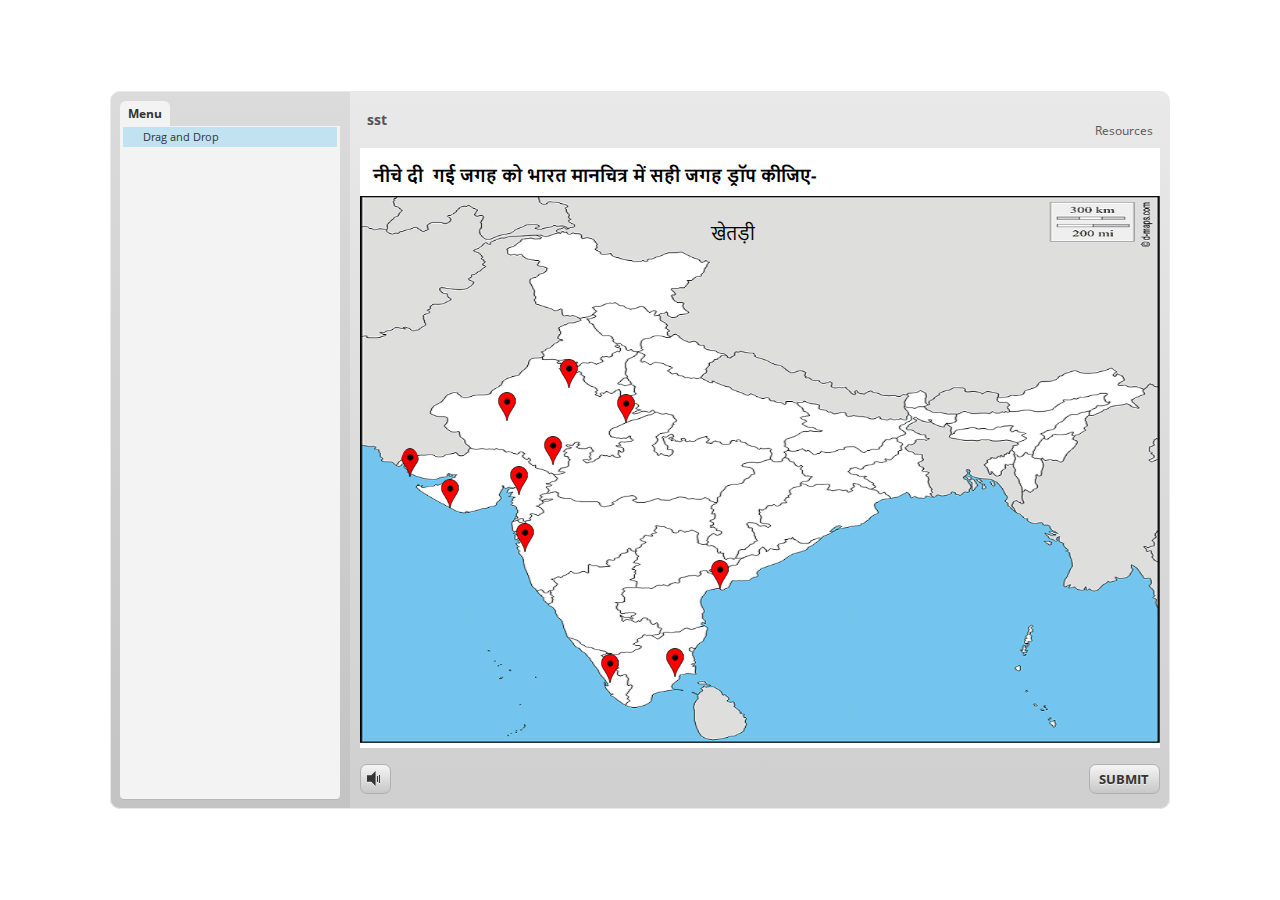
<file: index.html>
<!DOCTYPE HTML>
<html style="height: 100%;" lang="en-US">
<head>
    <meta http-equiv="Content-Type" content="text/html;charset=utf-8">
    <!-- Created using Storyline 3 - http://www.articulate.com  -->
    <!-- version: 3.1.12115.0 -->

    <title>sst</title>
    <style>
        body {
            background: #ffffff;
            overflow: hidden;
        }

        html, body, table {
            height: 100%;
            width: 100%;
            margin: 0;
            padding: 0;
            border: 0;
        }

        table td {
            vertical-align: middle;
            text-align: center;
        }

        #nosupport {
            background: #f5f5f5;
            margin: 50px 65px;
            border: 1px solid #d5d5d5;
            width: calc(100% - 130px);
            height: calc(100% - 100px);
        }

        p {
            font-family: 'Helvetica Neue', Helvetica, Arial, Verdana, sans-serif;
            font-size: 12pt;
            color: #303030;
        }

        a {
            color: #2D9DDA;
            text-decoration: none !important;
        }

    </style>
    <script>
        var html5Supported = true,
                showWarning = false;

        function displayWarning() {
            if (showWarning) {
                document.getElementById('nosupport').style.visibility = 'visible';
            }
        }

    </script>
    <!--[if lte IE 9]><script>html5Supported = false;</script><![endif]-->

    <script type="text/javascript">

        (function () {

            var settings = {
                lmsEnabled: false,
                tincanEnabled: false,
                aoEnabled: false,
                runtimeOrder: [{"type":"html5","url":"story_html5.html"}],
                warnOnCommitFail: false
            };

            var PARAM_WARN_ON_COMMIT = {name: 'warncommit', value: 1},
                    PARAM_LMS = {name: 'lms', value: 1},
                    PARAM_TINCAN = {name: 'tincan', value: true},
                    PARAM_AO = {name: 'aosupport', value: true};

            var detection = {
                agent: navigator.userAgent,

                flashEnabled: function () {
                    var description, version, flashAX,
                            plugin = navigator.plugins["Shockwave Flash"];

                    if (plugin != null) {
                        description = plugin.description.split(" ");
                        version = Number(description[description.length - 2]);

                        return (version >= 10) || isNaN(version);
                    } else {
                        try {
                            flashAX = new ActiveXObject("ShockwaveFlash.ShockwaveFlash.10");
                            return (flashAX != null);
                        } catch (e) {
                        }
                    }

                    return false;
                },

                html5Enabled: function () {
                    return html5Supported;
                },

                ampEnabled: function () {
                    return ((this.isIOS() && this.isIPad()) || this.isAndroid());
                },

                isIOS: function () {
                    return (this.agent.indexOf("AppleWebKit/") > -1 && this.agent.indexOf("Mobile/") > -1)
                },

                isAndroid: function () {
                    return (this.agent.indexOf("Android") > -1);
                },

                isIPad: function () {
                    return (this.agent.indexOf("iPad") > -1);
                }
            };

            var router = {

                init: function () {
                    var i,
                            redirected = false,
                            order = settings.runtimeOrder,
                            launchMap = {
                                flash: {
                                    isEnabled: 'flashEnabled',
                                    getParams: 'getFlashParams',
                                    delim: '?'
                                },
                                html5: {
                                    isEnabled: 'html5Enabled',
                                    getParams: 'getHtml5Params',
                                    delim: '?'
                                },
                                amp: {
                                    isEnabled: 'ampEnabled',
                                    getParams: 'getAmpParams',
                                    delim: '#'
                                }
                            };

                    if (document.location.search.toLowerCase().indexOf('forceflash') != -1) {
                        this.moveFlashToStartOfOrder(order);
                    }

                    for (i = 0; i < order.length; i++) {
                        var launchInfo = launchMap[order[i].type],
                                url = order[i].url;

                        if (detection[launchInfo.isEnabled]()) {
                            this.redirect(url, this[launchInfo.getParams](), launchInfo.delim);
                            redirected = true;
                            break;
                        }
                    }

                    if (!redirected) {
                        showWarning = true;
                    }
                },

                moveFlashToStartOfOrder: function (order) {
                    var i,
                        flashIndex = -1;
                    for (i = 0; i < order.length; i++) {
                        if (order[i].type == "flash") {
                            flashIndex = i;
                            break;
                        }
                    }
                    if (flashIndex != -1) {
                        order.splice(0, 0, order.splice(flashIndex, 1)[0]);
                    }
                },

                getQueryString: function (params) {
                    params = params || [];
                    var i,
                            queryString = document.location.search.substr(1),
                            paramArr = queryString.length > 0 ? queryString.split('&') : [];

                    for (i = 0; i < params.length; i++) {
                        paramArr.push([params[i].name, params[i].value].join('='));
                    }

                    return paramArr.join('&');
                },

                formatUrl: function (url, params, delim) {
                    delim = delim || '?';

                    var queryString = this.getQueryString(params);

                    if (queryString != null && queryString.length > 0) {
                        return [url, queryString].join(delim);
                    }

                    return url;
                },

                redirect: function (url, params, delim) {
                    window.location.replace(this.formatUrl(url, params, delim));
                },

                getFlashParams: function () {
                    return [];
                },

                getHtml5Params: function () {
                    var params = [];
                    if (settings.tincanEnabled) {
                        params.push(PARAM_TINCAN);
                    } else if (settings.lmsEnabled) {
                        params.push(PARAM_LMS);
                        if (settings.warnOnCommitFail) {
                            params.push(PARAM_WARN_ON_COMMIT);
                        }
                    }

                    return params;
                },

                getAmpParams: function () {
                    var tincanProto = settings.aoEnabled || settings.tincanEnabled,
                            params = [];
                    // build AMP params
                    if (tincanProto) {
                        params.push(PARAM_TINCAN);
                        if (settings.aoEnabled) {
                            params.push(PARAM_AO);
                        }
                    }
                    return params;
                }
            };

            router.init();
        })();

    </script>
</head>
<body onload="displayWarning()" style="height: 100%;">
<div id="nosupport" style="visibility: hidden;">
    <table>
        <tr>
            <td>
                <p>
                    <svg xmlns="http://www.w3.org/2000/svg" width="90.2" height="74.9" viewBox="0 0 90 75" version="1.1">
                        <g transform="scale(.1)">
                            <path d="m409 7c54-25 106 20 130 66 106 170 213 340 320 510 17 28 32 63 19 96-14 36-55 51-91 51-224 1-448 0-672 0-35 1-76-3-100-33-26-32-15-77 5-108 107-173 216-344 324-517 16-26 35-53 65-65z"
                                  fill="#4c4c4c"/>
                            <path d="m419 57c26-20 55 4 68 27 109 174 218 348 328 522 9 17 23 35 17 55-11 20-36 18-55 19-224 0-447 0-670 0-20-1-46 1-57-19-5-18 6-34 14-48 109-174 218-348 327-522 9-12 17-25 28-34z"
                                  fill="#f5f5f5"/>
                            <path d="m429 179c25-12 58 8 56 35-1 81-5 161-10 242 2 32-49 39-57 9-7-73-6-146-11-219-1-24-4-56 22-67zM430 539 430 539 430 539c45-24 80 53 32 72-45 24-80-53-32-72z"
                                  fill="#4c4c4c"/>
                        </g>
                    </svg>
                </p>
                <p>This course cannot be played because your web browser does not support HTML5.</p>
                <p><a href=""></a></p>

            </td>
        </tr>
    </table>
</div>
</body>
</html>
</file>
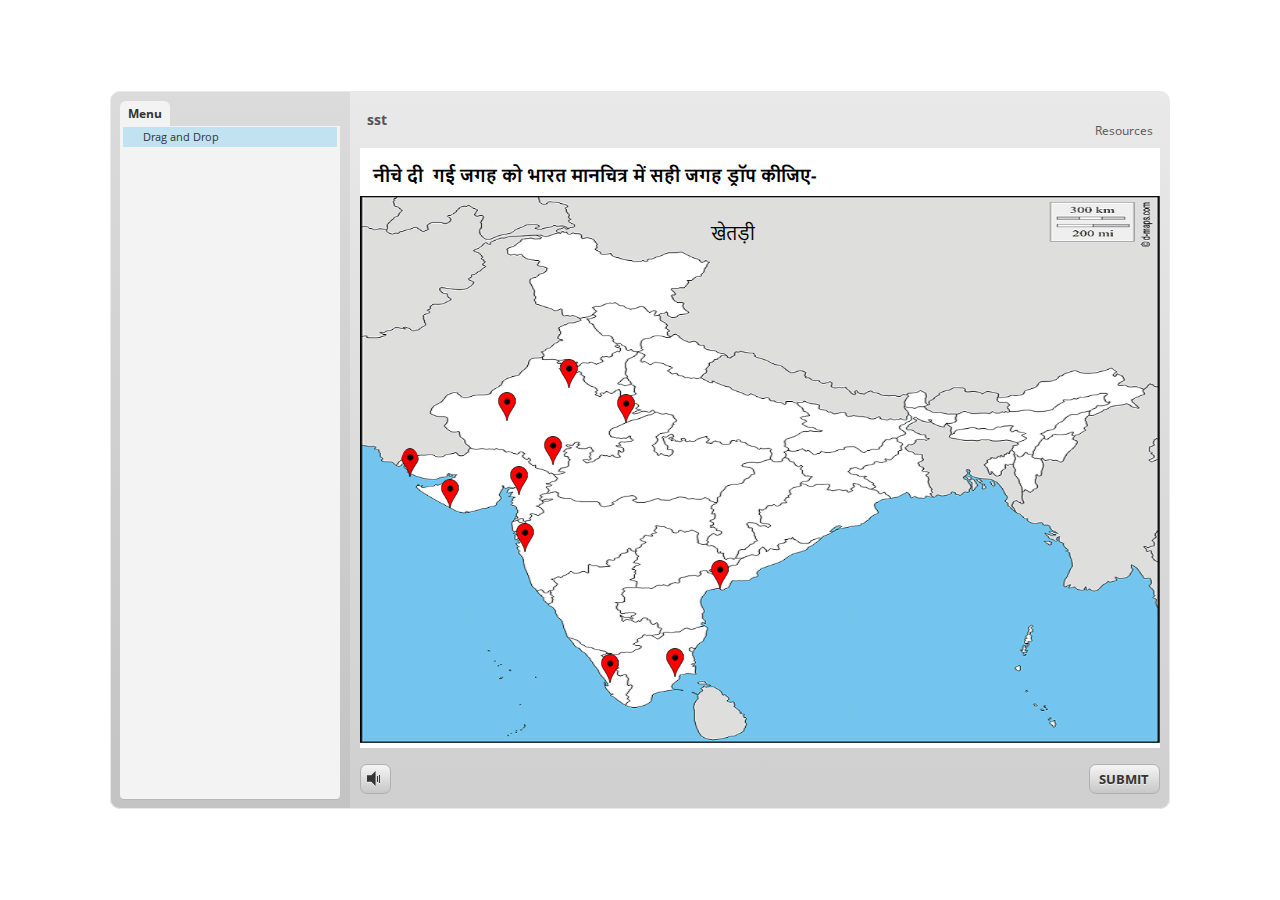
<file: story_html5.html>
<!doctype html>
<html lang="en-US">
<head>
  <meta charset="utf-8" />
  <!-- Created using Storyline 3 - http://www.articulate.com  -->
  <!-- version: 3.1.12115.0 -->
  <title>sst</title>
  <meta http-equiv="x-ua-compatible" content="IE=edge" />
  <meta name="viewport" content="width=device-width, initial-scale=1.0, user-scalable=no, minimal-ui" />
  <meta name="apple-mobile-web-app-capable" content="yes" />

  <style rel="stylesheet" data-noprefix>.slide-loader{position:absolute;pointer-events:none;left:50%;top:50%;-webkit-animation:spin 1.8s linear infinite;-moz-animation:spin 1.8s linear infinite;-ms-animation:spin 1.8s linear infinite;animation:spin 1.8s linear infinite;width:100px;height:100px;-webkit-transform:translate(-50%, -50%);z-index:10000;background:transparent url("[data-uri]") no-repeat center center}.mobile-chrome-warning{position:fixed;width:300px;height:75px;bottom:0px;background:rgba(0,0,0,0.0001);display:none;pointer-events:none}.mobile-chrome-warning-btn{position:absolute;left:-16px;top:-15px;width:107px;height:107px;background:rgba(0,0,0,0.6);border-radius:50%;border:1px solid rgba(255,255,255,0.2);pointer-events:all;-webkit-transform:scale(0.6)}.mobile-chrome-warning-btn svg{position:absolute;left:60%;top:58%;-webkit-transform:translate(-50%, -50%)}.mobile-chrome-warning-bubble{position:relative;color:white;padding:10px;background:rgba(0,0,0,0.8);border-radius:5px;float:left;margin-left:100px;margin-top:15px;pointer-events:none}.mobile-chrome-warning-bubble:before{position:absolute;top:8.5px;left:-20px;width:30px;height:30px;content:'';display:block;width:0;height:0;border-style:solid;border-width:12.5px 20px 12.5px 0;border-color:transparent rgba(0,0,0,0.8) transparent transparent;pointer-events:none}.is-mobile .swipe-resume-arrow{position:fixed;top:30%;left:50%;-webkit-transform:translate(-50%, 0);width:12%}.is-mobile .mobile-chrome-warning-text{position:fixed;top:56%;left:50%;-webkit-transform:translate(-50%, 0);height:30%;width:80%;line-height:43px;text-align:center;color:#aeb7bd;word-break:break-word;font-size:20px}.slide-loader .mobile-loader-dot{display:none}@-ms-keyframes spin{from{-ms-transform:translate(-50%, -50%) rotate(0deg)}to{-ms-transform:translate(-50%, -50%) rotate(360deg)}}@-moz-keyframes spin{from{-moz-transform:translate(-50%, -50%) rotate(0deg)}to{-moz-transform:translate(-50%, -50%) rotate(360deg)}}@-webkit-keyframes spin{from{-webkit-transform:translate(-50%, -50%) rotate(0deg)}to{-webkit-transform:translate(-50%, -50%) rotate(360deg)}}@keyframes spin{from{transform:translate(-50%, -50%) rotate(0deg)}to{transform:translate(-50%, -50%) rotate(360deg)}}body.is-mobile,body.is-theme-unified{background:black}body.is-theme-unified{background:#1b1a1a}.is-mobile .load-container,.is-theme-unified .load-container{position:absolute;left:0;top:0;width:100%;height:100%;background-color:rgba(0,0,0,0.5);z-index:1;visibility:visible;-webkit-transition:visibility 250ms, opacity 250ms linear;-moz-transition:visibility 250ms, opacity 250ms linear;-mz-transition:visibility 250ms, opacity 250ms linear;transition:visibility 250ms, opacity 250ms linear}.is-mobile .hide-slide-loader .load-container,.is-theme-unified .hide-slide-loader .load-container{opacity:0;visibility:hidden}.is-mobile .slide-loader,.is-theme-unified .slide-loader{-webkit-animation:none;-moz-animation:none;-ms-animation:none;animation:none;background:none;text-align:center;width:120px;height:80px;top:60%}.is-theme-unified .slide-loader{top:50%}.is-mobile .slide-loader .mobile-loader-dot,.is-theme-unified .slide-loader .mobile-loader-dot{width:30px;height:30px;background-color:white;border-radius:100%;display:inline-block;-webkit-animation:slide-loader 1s ease-in-out 0s infinite both;-moz-animation:slide-loader 1s ease-in-out 0s infinite both;-ms-animation:slide-loader 1s ease-in-out 0s infinite both;animation:slide-loader 1s ease-in-out 0s infinite both}.is-mobile .slide-loader .dot1,.is-theme-unified .slide-loader .dot1{-webkit-animation-delay:-0.2s;-moz-animation-delay:-0.2s;-ms-animation-delay:-0.2s;animation-delay:-0.2s}.is-mobile .slide-loader .dot2,.is-theme-unified .slide-loader .dot2{-webkit-animation-delay:-0.1s;-moz-animation-delay:-0.1s;-ms-animation-delay:-0.1s;animation-delay:-0.1s}@-ms-keyframes slide-loader{0%,80%,100%{-ms-transform:scale(0.6)}40%{-ms-transform:scale(0)}}@-moz-keyframes slide-loader{0%,80%,100%{-moz-transform:scale(0.6)}40%{-moz-transform:scale(0)}}@-webkit-keyframes slide-loader{0%,80%,100%{-webkit-transform:scale(0.6)}40%{-webkit-transform:scale(0)}}@keyframes slide-loader{0%,80%,100%{transform:scale(0.6)}40%{transform:scale(0)}}.mobile-load-title-overlay{display:none}.is-mobile .mobile-load-title-overlay{display:block;position:fixed;top:0;right:0;bottom:0;left:0;z-index:999;pointer-events:none}.is-mobile .mobile-load-title-overlay .mobile-load-title{position:relative;height:30%;width:80%;margin:0 auto;line-height:43px;text-align:center;color:#aeb7bd;word-break:break-word}@media only screen and (min-width: 320px) and (orientation: landscape){.is-mobile .mobile-load-title{font-size:28.8px;-moz-transform:translateY(33%);-ms-transform:translateY(33%);-webkit-transform:translateY(33%);transform:translateY(33%)}}@media only screen and (min-width: 320px) and (orientation: portrait){.is-mobile .slide-loader{top:55%}.is-mobile .mobile-load-title{font-size:28.8px;-moz-transform:translateY(35%);-ms-transform:translateY(35%);-webkit-transform:translateY(35%);transform:translateY(35%)}}
</style>

  
</head>
<body class="cs-HTML is-theme-null" role="application">
  <!-- 360 -->
  <script>!function(e){var i=/iPhone/i,o=/iPod/i,n=/iPad/i,t=/(?=.*\bAndroid\b)(?=.*\bMobile\b)/i,d=/Android/i,s=/(?=.*\bAndroid\b)(?=.*\bSD4930UR\b)/i,b=/(?=.*\bAndroid\b)(?=.*\b(?:KFOT|KFTT|KFJWI|KFJWA|KFSOWI|KFTHWI|KFTHWA|KFAPWI|KFAPWA|KFARWI|KFASWI|KFSAWI|KFSAWA)\b)/i,r=/IEMobile/i,h=/(?=.*\bWindows\b)(?=.*\bARM\b)/i,a=/BlackBerry/i,l=/BB10/i,p=/Opera Mini/i,f=/(CriOS|Chrome)(?=.*\bMobile\b)/i,u=/(?=.*\bFirefox\b)(?=.*\bMobile\b)/i,c=new RegExp("(?:Nexus 7|BNTV250|Kindle Fire|Silk|GT-P1000)","i"),w=function(e,i){return e.test(i)},A=function(e){var A=e||navigator.userAgent,v=A.split("[FBAN");return"undefined"!=typeof v[1]&&(A=v[0]),this.apple={phone:w(i,A),ipod:w(o,A),tablet:!w(i,A)&&w(n,A),device:w(i,A)||w(o,A)||w(n,A)},this.amazon={phone:w(s,A),tablet:!w(s,A)&&w(b,A),device:w(s,A)||w(b,A)},this.android={phone:w(s,A)||w(t,A),tablet:!w(s,A)&&!w(t,A)&&(w(b,A)||w(d,A)),device:w(s,A)||w(b,A)||w(t,A)||w(d,A)},this.windows={phone:w(r,A),tablet:w(h,A),device:w(r,A)||w(h,A)},this.other={blackberry:w(a,A),blackberry10:w(l,A),opera:w(p,A),firefox:w(u,A),chrome:w(f,A),device:w(a,A)||w(l,A)||w(p,A)||w(u,A)||w(f,A)},this.seven_inch=w(c,A),this.any=this.apple.device||this.android.device||this.windows.device||this.other.device||this.seven_inch,this.phone=this.apple.phone||this.android.phone||this.windows.phone,this.tablet=this.apple.tablet||this.android.tablet||this.windows.tablet,"undefined"==typeof window?this:void 0},v=function(){var e=new A;return e.Class=A,e};"undefined"!=typeof module&&module.exports&&"undefined"==typeof window?module.exports=A:"undefined"!=typeof module&&module.exports&&"undefined"!=typeof window?module.exports=v():"function"==typeof define&&define.amd?define("isMobile",[],e.isMobile=v()):e.isMobile=v()}(this);</script>
  <script>window.isMobile.any&&document.body.classList.add('is-mobile')</script>

  <div id="preso"></div>
  <script>
    window.globals = {
      DATA_PATH_BASE: '',
      lmsPresent: false,
      tinCanPresent: false,
      aoSupport: false,
      scale: 'noscale',
      captureRc: false,
      browserSize: 'default',
      features: '',
      themeName: 'null'
    };
    
  </script>
  <script SRC="story_content/user.js" TYPE="text/javascript"></script>
  <div class="slide-loader"></div>

  <script type="text/javascript">
    if (window.isMobile.any || window.globals.themeName === 'unified') { var doc = document, loader = doc.body.querySelector('.slide-loader'); [ 1, 2, 3 ].forEach(function(n) { var d = doc.createElement('div'); d.classList.add('mobile-loader-dot'); d.classList.add('dot' + n); loader.appendChild(d);
      });
    }
  </script>

  <div class="mobile-load-title-overlay">
    <div class="mobile-load-title">sst</div>
  </div>
  <script>
    
    if (window.autoSpider && window.vInterfaceObject) {
      document.querySelector('.mobile-load-title-overlay').style.display = 'none';
    }
  </script>

  <div class="mobile-chrome-warning">
    <div class="mobile-chrome-warning-btn">
        <svg xmlns="http://www.w3.org/2000/svg" version="1.1" xmlns:xlink="http://www.w3.org/1999/xlink" preserveAspectRatio="none" x="0px" y="0px" width="107px" height="78px" viewBox="0 0 107 78">

          <g id="mobile-chrome-warning-arrow">
            <path fill="white" stroke="none" d="
            M 24.1 31.4
            L 12.05 15.85 0 31.4 8.3 31.4 8.3 54 15.25 54 15.25 31.4 24.1 31.4 Z"/>
          </g>

          <path id="mobile-chrome-warning-hand" stroke="white" stroke-width="2" stroke-linejoin="round" stroke-linecap="round" fill="none" d="
          M 37.55 16.1
          Q 36.3 14.8 36.3 13.1 36.3 11.45 37.55 10.15 38.85 8.9 40.55 8.9 42.2 8.9 43.5 10.15
          L 46.75 13.375 46.75 13.35
          Q 45.5 12.05 45.5 10.35 45.5 8.7 46.75 7.4 48.05 6.15 49.75 6.15 51.4 6.15 52.7 7.4
          L 57 11.65
          Q 56.05 10.4828125 56.05 9 56.05 7.3 57.3 6 58.6 4.8 60.3 4.8 62 4.8 63.3 6
          L 74.3 17
          Q 76.3 19.05 77.5 21.55 78.75 24.05 79.1 26.9 79.4 29.7 80.65 32.25 81.85 34.75 83.85 36.75
          L 85.6 38.5 69.5 54.6
          Q 68.25 53.35 66.5 52.1 64.75 50.8 62.85 49.85 60.95 48.85 59.25 48.5
          L 32 42.5
          Q 31.15 42.3 30.45 41.8 29.1 40.8 28.85 39.3 28.6 37.85 29.35 36.55 30.05 35.25 31.65 34.7
          L 31.9 34.65
          Q 32.55 34.45 33.25 34.45
          L 44.3 34.9 17.65 8.2
          Q 16.4 6.9 16.4 5.2 16.4 3.55 17.65 2.25 18.95 1 20.65 1 22.3 1 23.6 2.25
          L 37.55 16.1 39.2 17.75
          M 58.95 13.65
          L 58.075 12.775 57.3 12
          Q 57.140234375 11.833984375 57 11.65
          L 58.075 12.775
          M 46.75 13.375
          L 48.4 15"/>

        </svg>
      </div>

      <div class="mobile-chrome-warning-bubble">
        Drag up for fullscreen
      </div>
  </div>

  

  <link rel="stylesheet" href="html5/lib/stylesheets/main.min.css" data-noprefix />
  <link rel="stylesheet" href="html5/data/css/output.min.css" data-noprefix />
  <script data-main="app/scripts/init.generated" src="html5/lib/scripts/app.min.js"></script>
</body>
</html>
</file>
<file: html5/lib/stylesheets/main.min.css>
html{font-size:100%;line-height:1.5em}html{font-family:sans-serif;-ms-text-size-adjust:100%;-webkit-text-size-adjust:100%}body{margin:0}article,aside,details,figcaption,figure,footer,header,hgroup,main,menu,nav,section,summary{display:block}audio,canvas,progress,video{display:inline-block;*display:inline;*zoom:1;vertical-align:baseline}audio:not([controls]){display:none;height:0}[hidden]{display:none}template{display:none}a{background-color:transparent}a:active,a:hover{outline:0}abbr[title]{border-bottom:1px dotted}b,strong{font-weight:bold}blockquote{margin:1.5em 40px}dfn{font-style:italic}h1{font-size:2em;line-height:1.5em;margin-top:.75em;margin-bottom:.75em}h2{font-size:1.5em;line-height:2em;margin-top:1em;margin-bottom:1em}h3{font-size:1.17em;line-height:1.28205em;margin-top:1.28205em;margin-bottom:1.28205em}h4{font-size:1em;line-height:1.5em;margin-top:1.5em;margin-bottom:1.5em}h5{font-size:.83em;line-height:1.80723em;margin-top:1.80723em;margin-bottom:1.80723em}h6{font-size:.67em;line-height:2.23881em;margin-top:2.23881em;margin-bottom:2.23881em}mark{background:#ff0;color:#000}p,pre{margin:1.5em 0}small{font-size:80%}sub,sup{font-size:75%;line-height:0;position:relative;vertical-align:baseline}sup{top:-0.5em}sub{bottom:-0.25em}dl,menu,ol,ul{margin:1.5em 0}dd{margin:0 0 0 40px}menu,ol,ul{padding:0 0 0 40px}nav ul,nav ol{list-style:none;list-style-image:none}img{border:0;-ms-interpolation-mode:bicubic}svg:not(:root){overflow:hidden}figure{margin:1.5em 40px}hr{-moz-box-sizing:content-box;-webkit-box-sizing:content-box;box-sizing:content-box;height:0}pre{overflow:auto}code,kbd,pre,samp{font-family:monospace, monospace;font-size:1em}form{margin:0}button,input,optgroup,select,textarea{color:inherit;font:inherit;margin:0;*font-family:sans-serif;*vertical-align:middle}button{overflow:visible}button,select{text-transform:none}button,html input[type="button"],input[type="reset"],input[type="submit"]{-webkit-appearance:button;cursor:pointer;*overflow:visible}button[disabled],html input[disabled]{cursor:default}button::-moz-focus-inner,input::-moz-focus-inner{border:0;padding:0}input{line-height:normal}input[type="checkbox"],input[type="radio"]{-moz-box-sizing:border-box;-webkit-box-sizing:border-box;box-sizing:border-box;padding:0;*height:13px;*width:13px}input[type="number"]::-webkit-inner-spin-button,input[type="number"]::-webkit-outer-spin-button{height:auto}input[type="search"]{-webkit-appearance:textfield;-moz-box-sizing:content-box;-webkit-box-sizing:content-box;box-sizing:content-box}input[type="search"]::-webkit-search-cancel-button,input[type="search"]::-webkit-search-decoration{-webkit-appearance:none}fieldset{margin:0 2px;border-color:#c0c0c0;border-top-width:.0625em;border-top-style:solid;padding-top:.4625em;border-bottom-width:.0625em;border-bottom-style:solid;padding-bottom:.9125em;border-left-width:.0625em;border-left-style:solid;padding-left:.875em;border-right-width:.0625em;border-right-style:solid;padding-right:.875em}legend{border:0;padding:0;*margin-left:-7px}textarea{overflow:auto}optgroup{font-weight:bold}table{border-collapse:collapse;border-spacing:0}td,th{padding:0}div.popup-pane p strong,div.popup-pane p em,.presenter-name{white-space:nowrap;overflow:hidden;text-overflow:ellipsis}.offscreen{position:absolute;left:-9999px !important}.invisible{visibility:hidden !important}.transparent{opacity:0 !important}.hidden{display:none !important}.accessibility{position:absolute;top:0;left:0;height:1px;width:1px;overflow:hidden;opacity:0}.accessibility:focus{outline:none}.scrollable,.is-desktop .panel-content,.is-desktop .panel-section-content{overflow:auto}.focused{outline:none !important}rect.focused{fill:none;outline:none !important;stroke:yellow}.align-left{text-align:left !important}.align-right{text-align:right !important}.align-center{text-align:center !important}.align-flex-start{display:-webkit-box;display:-webkit-flex;display:-moz-flex;display:-ms-flexbox;display:flex;-webkit-box-align:start;-ms-flex-align:start;-webkit-align-items:flex-start;-moz-align-items:flex-start;align-items:flex-start}.align-flex-center{display:-webkit-box;display:-webkit-flex;display:-moz-flex;display:-ms-flexbox;display:flex;-webkit-box-align:center;-ms-flex-align:center;-webkit-align-items:center;-moz-align-items:center;align-items:center}.align-flex-end{display:-webkit-box;display:-webkit-flex;display:-moz-flex;display:-ms-flexbox;display:flex;-webkit-box-align:end;-ms-flex-align:end;-webkit-align-items:flex-end;-moz-align-items:flex-end;align-items:flex-end}.inflexible,.is-desktop .controls .relative-nav,.is-desktop .submit-all-button,.tabs,.is-desktop .panel-section-header,.is-desktop .panel-header,.is-desktop .panel-footer,.header-primary{-webkit-box-flex:none;-webkit-flex:none !important;-moz-box-flex:none;-moz-flex:none !important;-ms-flex:none !important;flex:none !important}.auto-flexible{-webkit-box-flex:auto;-webkit-flex:auto !important;-moz-box-flex:auto;-moz-flex:auto !important;-ms-flex:auto !important;flex:auto !important}.initial-flexible{-webkit-box-flex:0;-webkit-flex:0 1 auto !important;-moz-box-flex:0;-moz-flex:0 1 auto !important;-ms-flex:0 1 auto !important;flex:0 1 auto !important}.bleed{padding:0 !important}.unstyled,.is-desktop .btn,.choice-list,.tabs,.is-desktop .outline-list{margin:0;padding:0;list-style:none;border:none;background:none}.force-unstyled,.progress-control .btn-unstyled,.progress-control .choice-list .choice-list-trigger,.choice-list .progress-control .choice-list-trigger,.progress-control .tabs>li>.tabs-trigger{background:none !important;border:none !important;box-shadow:none !important}.text-compact,.choice-list .choice-list-trigger,.tabs>li>.tabs-trigger,.is-desktop .outline-list li a{display:inline-block;max-width:100%;overflow:hidden;white-space:nowrap;text-overflow:ellipsis}.text-rtl,.text-direction-rtl .is-desktop .controls,.text-direction-rtl .is-desktop .controls-group,.text-direction-rtl .tabs,.text-direction-rtl .is-mobile .panel-content,.text-direction-rtl .is-desktop .panel-content,.text-direction-rtl .is-desktop .panel-header,.text-direction-rtl .topmenu-panel{direction:rtl;unicode-bidi:bidi-override;text-align:right}.text-align-sub{vertical-align:sub}.text-align-middle{vertical-align:middle}.ui-draggable{z-index:99}.ui-droppable{z-index:98}.ui-draggable-dragging{z-index:9999}.border-base,input[type='text'],input[type='search'],.is-desktop .btn,.progress-control,.progress-bar-seek,.search-input input[type="search"],.presentation-wrapper:after,.topmenu-tab,.topmenu-panel{border-style:solid;border-width:1px}.cursor-hover:hover,.rotatable:hover,.slider:hover{cursor:pointer}.cursor-hover:hover *,.rotatable:hover *,.slider:hover *{cursor:pointer}.cursor-default{cursor:default !important}.cursor-default *{cursor:default !important}.opaque{pointer-events:all !important}.non-eventable{pointer-events:none}.full-size{height:100%;position:relative;width:100%}.abs{position:absolute}.tweenable{will-change:opacity, transform}*{box-sizing:border-box}html,body{height:100%}html{font-size:62.5%;-webkit-user-select:none;-moz-user-select:none;-ms-user-select:none;user-select:none}body{font-size:1.3rem;line-height:1.2;font-family:sans-serif;overflow:hidden}body.is-desktop.is-too-tall{overflow-y:scroll}body.is-desktop.is-too-wide{overflow-x:scroll}body.is-desktop *{-webkit-font-smoothing:subpixel-antialiasing}body.is-mobile::-webkit-scrollbar,body.is-mobile *::-webkit-scrollbar{-webkit-appearance:none;display:none}a{color:inherit;text-decoration:none}input[type='text'],input[type='search']{border-radius:4px;padding:.3em .5em}hr{position:absolute;top:0;left:0;width:100%;height:1px;background:none;border:0;border-top-style:solid;border-top-width:1px;color:none;margin:0}.is-desktop .grid-center{-webkit-box-pack:center;-ms-flex-pack:center;-webkit-justify-content:center;-moz-justify-content:center;justify-content:center;-webkit-box-align:center;-ms-flex-align:center;-webkit-align-items:center;-moz-align-items:center;align-items:center}.is-desktop .grid-row{max-width:100%;max-height:100%;display:-webkit-box;display:-webkit-flex;display:-moz-flex;display:-ms-flexbox;display:flex;-webkit-box-direction:normal;-webkit-box-orient:horizontal;-webkit-flex-direction:row;-moz-flex-direction:row;-ms-flex-direction:row;flex-direction:row}.is-desktop .grid-row.grid-reverse{-webkit-box-direction:reverse;-webkit-box-orient:horizontal;-webkit-flex-direction:row-reverse;-moz-flex-direction:row-reverse;-ms-flex-direction:row-reverse;flex-direction:row-reverse}.is-desktop .grid-row.grid-horz-center{-webkit-box-pack:center;-ms-flex-pack:center;-webkit-justify-content:center;-moz-justify-content:center;justify-content:center}.is-desktop .grid-row.grid-vert-center{-webkit-box-align:center;-ms-flex-align:center;-webkit-align-items:center;-moz-align-items:center;align-items:center}.is-desktop .grid-row>*{-webkit-box-flex:1;-webkit-flex:1;-moz-box-flex:1;-moz-flex:1;-ms-flex:1;flex:1;max-width:100%}.is-desktop .grid-row-align-start{-webkit-box-pack:start;-ms-flex-pack:start;-webkit-justify-content:flex-start;-moz-justify-content:flex-start;justify-content:flex-start}.is-desktop .grid-row-align-end{-webkit-box-pack:end;-ms-flex-pack:end;-webkit-justify-content:flex-end;-moz-justify-content:flex-end;justify-content:flex-end}.is-desktop .grid-col{max-width:100%;max-height:100%;display:-webkit-box;display:-webkit-flex;display:-moz-flex;display:-ms-flexbox;display:flex;-webkit-box-direction:normal;-webkit-box-orient:vertical;-webkit-flex-direction:column;-moz-flex-direction:column;-ms-flex-direction:column;flex-direction:column}.is-desktop .grid-col.grid-reverse{-webkit-box-direction:reverse;-webkit-box-orient:vertical;-webkit-flex-direction:column-reverse;-moz-flex-direction:column-reverse;-ms-flex-direction:column-reverse;flex-direction:column-reverse}.is-desktop .grid-col.grid-horz-center{-webkit-box-align:center;-ms-flex-align:center;-webkit-align-items:center;-moz-align-items:center;align-items:center}.is-desktop .grid-col.grid-vert-center{-webkit-box-pack:center;-ms-flex-pack:center;-webkit-justify-content:center;-moz-justify-content:center;justify-content:center}.is-desktop .grid-col>*{-webkit-box-flex:1;-webkit-flex:1;-moz-box-flex:1;-moz-flex:1;-ms-flex:1;flex:1;max-height:100%}.caption{font-family:"Open Sans Full", Helvetica, Arial, sans-serif;position:fixed;pointer-events:none;z-index:1;display:flex;align-items:center;flex-direction:column;bottom:0px;margin-bottom:10px;width:60vw;left:50vw;transform:translateX(-50%) translateZ(0)}.caption>div{pointer-events:none;width:100%;text-align:center}.caption p{display:inline-block;pointer-events:none;padding:10px;text-shadow:-1px 0px black, 0px 1px black, 1px 0px black, 0px -1px black;color:#ffffff;border-radius:4px;background:#31373a;margin:0 0 10px 0;padding:10px;text-align:center;line-height:1.5}.caption p p:last-child{margin-bottom:0}.caption p q:before,.caption p q:after{content:''}.is-mobile .caption.caption--centered{-moz-transform:translate(-50%, -50%);-ms-transform:translate(-50%, -50%);-webkit-transform:translate(-50%, -50%);transform:translate(-50%, -50%);bottom:auto}.is-desktop .caption{position:absolute;width:60%;left:50%}.caption-controls{margin-right:10px}.text-direction-rtl .is-desktop .caption-controls{margin-left:10px;margin-right:0}.caption-controls .caption-btn.button-tapped{background:rgba(0,0,0,0.2)}.caption-controls .caption-btn svg{margin-left:2px;margin-top:6px}[class*='icon-']{font-style:normal;display:inline-block}.error-icon{position:absolute;top:5px;left:calc(50% - 32px);height:30px;width:25px;z-index:999}input,textarea{pointer-events:all}input:focus,textarea:focus{outline:none}button{cursor:pointer}button:focus{outline:none}.is-desktop .btn{border-radius:7px;color:inherit;cursor:pointer;display:inline-block;font-weight:bold;height:30px;line-height:28px;min-width:30px;padding:0 8px;text-align:center;text-decoration:none;vertical-align:bottom}.btn-unstyled,.choice-list .choice-list-trigger,.tabs>li>.tabs-trigger{background:none;border:none;color:inherit;display:inline-block;height:inherit;line-height:inherit;padding:0;text-align:inherit}.btn-stretch{width:100%}.is-desktop .controls{-webkit-box-pack:justify;-ms-flex-pack:justify;-webkit-justify-content:space-between;-moz-justify-content:space-between;justify-content:space-between;max-height:30px;min-height:28px;line-height:30px;margin-top:16px;margin-bottom:5px;position:relative}.is-desktop .controls .btn{padding:0 8px 0 6px}.is-desktop .controls .btn:not(.hidden) ~ .btn{margin-left:7px}.text-direction-rtl .is-desktop .controls .btn:not(.hidden) ~ .btn{margin-left:0;margin-right:10px}.text-direction-rtl .is-desktop .controls .btn:first-of-type{margin-left:0}.is-desktop .controls .btn.cs-disabled{pointer-events:none;opacity:0.5;cursor:default}.is-desktop .controls .relative-nav .btn{min-width:71px}.text-direction-rtl .is-desktop .controls-group>.grid-row{-webkit-box-direction:reverse;-webkit-box-orient:horizontal;-webkit-flex-direction:row-reverse;-moz-flex-direction:row-reverse;-ms-flex-direction:row-reverse;flex-direction:row-reverse}.is-desktop .controls-group:not(:last-child){margin-right:10px}.text-direction-rtl .is-desktop .controls-group:not(:last-child){margin-left:10px;margin-right:0}.is-desktop .control-bar{position:relative;border-radius:7px}.is-desktop .control-actions{margin-left:auto;-webkit-box-flex:0;-webkit-flex:0 0 auto;-moz-box-flex:0;-moz-flex:0 0 auto;-ms-flex:0 0 auto;flex:0 0 auto}.is-desktop .control-actions .btn-icon{align-items:center;display:inline-flex;height:28px;margin-right:2px;vertical-align:top;position:relative;left:-5px}.text-direction-rtl .is-desktop .control-actions .btn-icon{margin-right:0;margin-left:2px;left:5px}.is-desktop .control-actions .text+.btn-icon{margin-right:0;margin-left:4px;position:relative;left:4px}.text-direction-rtl .is-desktop .control-actions .text+.btn-icon{margin-right:4px;margin-left:0;left:-1px}.text-direction-rtl .is-desktop .control-actions{margin-left:0;margin-right:auto}.is-desktop .submit-all-button button:not(.hidden){margin-right:7px}.text-direction-rtl .is-desktop .submit-all-button button:not(.hidden){margin-right:0;margin-left:7px}.hide-frame #main-window .controls{display:none}.circle-progress{position:absolute;left:2px;top:11.5px;z-index:-1}.slider-bar{position:absolute;top:auto;bottom:0;height:120px}.slider-bar input[type='range']{box-sizing:content-box;padding:0px;position:absolute;bottom:0;left:50%;-moz-transform-origin:0 50%;-ms-transform-origin:0 50%;-webkit-transform-origin:0 50%;transform-origin:0 50%;-moz-transform:rotate(-90deg);-ms-transform:rotate(-90deg);-webkit-transform:rotate(-90deg);transform:rotate(-90deg);-moz-appearance:none;-webkit-appearance:none;width:100px;height:7px;outline:none}.slider-bar input[type='range']::-webkit-slider-runnable-track{border-style:solid;border-width:1px;height:7px}.slider-bar input[type='range']::-webkit-slider-thumb{-webkit-appearance:none;border-style:solid;border-width:1px;display:block;width:8px;height:20px;margin-top:-7px}.slider-bar input[type='range']::-webkit-slider-thumb:hover{cursor:pointer}.slider-bar input[type='range']::-moz-range-track{border-style:solid;border-width:1px;height:5px}.slider-bar input[type='range']::-moz-range-track:hover{cursor:pointer}.slider-bar input[type='range']::-moz-range-thumb{display:block;border-radius:0;width:5px;height:20px;margin-top:-8px}.slider-bar input[type='range']::-moz-range-thumb:hover{cursor:pointer}.slider-bar input[type='range']::-moz-focus-outer{border:0}@media screen and (min-width: 0\0){.slider-bar input[type='range']{bottom:23px !important;height:22px}.slider-bar input[type='range']::-ms-thumb{margin-top:0}}@supports (-ms-accelerator: true){.slider-bar input[type='range']{bottom:23px !important;height:22px}.slider-bar input[type='range']::-ms-thumb{margin-top:0}}.slider-bar input[type='range']::-ms-track{border-style:solid;border-width:1px;color:transparent;height:7px}.slider-bar input[type='range']::-ms-fill-lower,.slider-bar input[type='range']::-ms-fill-upper{background:transparent}.slider-bar input[type='range']::-ms-thumb{border-style:solid;border-width:1px;width:5px;height:20px}input[type=range]::-ms-tooltip{display:none}.progress-control{height:30px;padding:5px 5px 0}.progress-control .btn-unstyled,.progress-control .choice-list .choice-list-trigger,.choice-list .progress-control .choice-list-trigger,.progress-control .tabs>li>.tabs-trigger{width:24px;height:24px;line-height:24px;text-align:center}.progress-bar{margin:0 5px;position:relative;cursor:pointer;text-align:right;overflow:hidden}.progress-bar-inner{width:100%;height:100%;position:relative}.progress-bar-inner input[type='range']{position:absolute;top:0;left:0;-moz-appearance:none;-webkit-appearance:none;width:100%;height:100%;cursor:pointer;display:block;opacity:0;z-index:2}.text-direction-rtl .progress-bar-inner input[type='range']{transform:scale(-1, 1)}.progress-bar-inner input[type='range']::-moz-range-thumb{border-radius:0;width:1px}.progress-bar-inner input[type='range']::-ms-thumb{border-radius:0;width:1px}.progress-bar-inner input[type='range']::-webkit-slider-thumb{-webkit-appearance:none;border-radius:0;width:1px}.progress-bar-seek{width:100%;height:18px;border-radius:4px;display:block;overflow:hidden;position:relative;z-index:1}.progress-bar-fill{height:100%;position:absolute;top:0;left:0}.progress-bar-elapsed-time{position:absolute;top:0px;right:5px;z-index:1;font-weight:bold;font-size:92.307%;color:#454545}.progress-bar-total-duration{display:inline-block}.choice-list .choice-list-trigger{display:block;width:100%;padding:.25em;text-decoration:none}.tabs-wrap{display:-webkit-box;display:-webkit-flex;display:-moz-flex;display:-ms-flexbox;display:flex;-webkit-box-direction:normal;-webkit-box-orient:vertical;-webkit-flex-direction:column;-moz-flex-direction:column;-ms-flex-direction:column;flex-direction:column;overflow:hidden;overflow:visible;height:100%;min-height:0}.tabs-wrap>*{-webkit-box-flex:1;-webkit-flex:1 1;-moz-box-flex:1;-moz-flex:1 1;-ms-flex:1 1;flex:1 1}.tabs{font-size:92.307%;line-height:18px;text-align:left;white-space:nowrap}.tabs.fill-width>li>.tabs-trigger{padding:0px 3px}.tabs>li{border-radius:4px 4px 0 0;border-radius:6px 6px 0 0;display:inline-block;font-weight:bold;height:100%;text-align:center}.tabs>li>.tabs-trigger{padding:0px 8px;line-height:2.1}.is-desktop .panel-content,.is-desktop .panel-section-header,.is-desktop .panel-section-content,.is-desktop .panel-header,.is-desktop .panel-footer{padding:10px}.is-desktop .panel{display:-webkit-box;display:-webkit-flex;display:-moz-flex;display:-ms-flexbox;display:flex;-webkit-box-direction:normal;-webkit-box-orient:vertical;-webkit-flex-direction:column;-moz-flex-direction:column;-ms-flex-direction:column;flex-direction:column;overflow:hidden;flex:1 1}.is-desktop .panel>*{-webkit-box-flex:1;-webkit-flex:1 1;-moz-box-flex:1;-moz-flex:1 1;-ms-flex:1 1;flex:1 1}.is-desktop .panel>*{display:-webkit-box;display:-webkit-flex;display:-moz-flex;display:-ms-flexbox;display:flex;-webkit-box-direction:normal;-webkit-box-orient:vertical;-webkit-flex-direction:column;-moz-flex-direction:column;-ms-flex-direction:column;flex-direction:column;overflow:hidden}.is-desktop .panel>*>*{-webkit-box-flex:1;-webkit-flex:1 1;-moz-box-flex:1;-moz-flex:1 1;-ms-flex:1 1;flex:1 1}.is-desktop .panel:not(.active){display:none}.is-desktop .panel h1,.is-desktop .panel h2,.is-desktop .panel h3,.is-desktop .panel h4,.is-desktop .panel h5,.is-desktop .panel h6{margin:0}.is-desktop .tab-close{display:none}.is-desktop .panel-content{display:-webkit-box;display:-webkit-flex;display:-moz-flex;display:-ms-flexbox;display:flex;-webkit-box-direction:normal;-webkit-box-orient:vertical;-webkit-flex-direction:column;-moz-flex-direction:column;-ms-flex-direction:column;flex-direction:column;overflow:hidden;overflow-y:auto;overflow-x:hidden;border-radius:0 0 4px 4px;font-size:84.615%;word-wrap:break-word;height:100%}.is-desktop .panel-content>*{-webkit-box-flex:1;-webkit-flex:1 1;-moz-box-flex:1;-moz-flex:1 1;-ms-flex:1 1;flex:1 1}.is-desktop .panel-content:not(:last-child){border-bottom-left-radius:0px;border-bottom-right-radius:0px}.is-desktop .panel-section{display:-webkit-box;display:-webkit-flex;display:-moz-flex;display:-ms-flexbox;display:flex;-webkit-box-direction:normal;-webkit-box-orient:vertical;-webkit-flex-direction:column;-moz-flex-direction:column;-ms-flex-direction:column;flex-direction:column;overflow:hidden}.is-desktop .panel-section>*{-webkit-box-flex:1;-webkit-flex:1 1;-moz-box-flex:1;-moz-flex:1 1;-ms-flex:1 1;flex:1 1}.is-desktop .panel-section-header{position:relative}.is-desktop .panel-relative-hr{position:relative;top:1em}.is-desktop .panel-section-heading{font-size:100%;line-height:1.308;overflow:hidden;text-overflow:ellipsis;overflow-wrap:break-word;word-wrap:break-word}.is-desktop .panel-footer{border-bottom-left-radius:10px;border-bottom-right-radius:10px}.volume{position:relative}.volume .slider-bar{left:0;height:106px;position:absolute;top:auto;right:-1px;bottom:-1px;left:-1px;direction:ltr}.volume .slider-bar input[type='range']{position:absolute;bottom:30px;left:50%;width:60px;z-index:1}.volume button{height:28px;position:relative;vertical-align:top;width:15px;z-index:2;overflow:hidden}.volume button svg{position:absolute;top:6px;left:0}.slide-object-video.hidden{display:block !important;visibility:hidden}.video-slide-object{position:relative;pointer-events:auto;background:transparent}.video-slide-object video::-webkit-media-controls-start-playback-button{display:none !important;-webkit-appearance:none}.video-controls{position:relative;height:26px;margin:3px 0;padding:1px;border:1px solid #b9b9b9}.video-controls-play-pause{background-image:url('[data-uri]');background-size:100%;background-image:-webkit-gradient(linear, 50% 0%, 50% 100%, color-stop(0%, #868686),color-stop(100%, #5d5d5d));background-image:-moz-linear-gradient(#868686,#5d5d5d);background-image:-webkit-linear-gradient(#868686,#5d5d5d);background-image:linear-gradient(#868686,#5d5d5d);width:25px;line-height:20px;text-align:center;border-right:1px solid #454545;fill:#fff}.video-controls-play-pause .pause-icon{width:6px;height:7px}.video-controls-play-pause .play-icon{width:6px;height:7px}.video-controls{max-width:100%;max-height:100%;display:-webkit-box;display:-webkit-flex;display:-moz-flex;display:-ms-flexbox;display:flex;-webkit-box-direction:normal;-webkit-box-orient:horizontal;-webkit-flex-direction:row;-moz-flex-direction:row;-ms-flex-direction:row;flex-direction:row}.video-controls.grid-reverse{-webkit-box-direction:reverse;-webkit-box-orient:horizontal;-webkit-flex-direction:row-reverse;-moz-flex-direction:row-reverse;-ms-flex-direction:row-reverse;flex-direction:row-reverse}.video-controls.grid-horz-center{-webkit-box-pack:center;-ms-flex-pack:center;-webkit-justify-content:center;-moz-justify-content:center;justify-content:center}.video-controls.grid-vert-center{-webkit-box-align:center;-ms-flex-align:center;-webkit-align-items:center;-moz-align-items:center;align-items:center}.video-controls>*{-webkit-box-flex:1;-webkit-flex:1;-moz-box-flex:1;-moz-flex:1;-ms-flex:1;flex:1;max-width:100%}.video-controls .progress-bar{margin:0}.is-mobile .video-controls .progress-bar{display:block}@media only screen and (orientation: portrait){.is-mobile .video-controls .progress-bar{margin:0}}.is-mobile .video-controls input[type=range]{display:none}@media only screen and (orientation: portrait){.is-mobile .video-controls input[type=range]{display:none}}.video-controls .progress-bar-seek{height:22px;background-image:url('[data-uri]');background-size:100%;background-image:-webkit-gradient(linear, 50% 0%, 50% 100%, color-stop(0%, #c3c3c3),color-stop(100%, #acacac));background-image:-moz-linear-gradient(#c3c3c3,#acacac);background-image:-webkit-linear-gradient(#c3c3c3,#acacac);background-image:linear-gradient(#c3c3c3,#acacac);border-radius:0;border:none}@media only screen and (orientation: portrait){.is-mobile .video-controls .progress-bar-seek{height:22px;background-image:url('[data-uri]');background-size:100%;background-image:-webkit-gradient(linear, 50% 0%, 50% 100%, color-stop(0%, #c3c3c3),color-stop(100%, #acacac));background-image:-moz-linear-gradient(#c3c3c3,#acacac);background-image:-webkit-linear-gradient(#c3c3c3,#acacac);background-image:linear-gradient(#c3c3c3,#acacac);border-radius:0;border:none}}.video-controls .progress-bar-fill{background-image:url('[data-uri]');background-size:100%;background-image:-webkit-gradient(linear, 50% 0%, 50% 100%, color-stop(0%, #a6a6a6),color-stop(100%, #7d7d7d));background-image:-moz-linear-gradient(#a6a6a6,#7d7d7d);background-image:-webkit-linear-gradient(#a6a6a6,#7d7d7d);background-image:linear-gradient(#a6a6a6,#7d7d7d)}@media only screen and (orientation: portrait){.is-mobile .video-controls .progress-bar-fill{background-image:url('[data-uri]');background-size:100%;background-image:-webkit-gradient(linear, 50% 0%, 50% 100%, color-stop(0%, #a6a6a6),color-stop(100%, #7d7d7d));background-image:-moz-linear-gradient(#a6a6a6,#7d7d7d);background-image:-webkit-linear-gradient(#a6a6a6,#7d7d7d);background-image:linear-gradient(#a6a6a6,#7d7d7d)}.is-mobile .video-controls .progress-bar-fill:after{display:none}}.video-controls .progress-bar-elapsed-time{height:22px;line-height:22px}.video-player-limited-container{position:relative;background-position:center center;background-repeat:no-repeat;background-size:contain}.video-player-limited-container video{height:100%;width:100%}.video-player-poster{position:absolute;top:0;left:0}.html-reset p{margin:0}.html-reset font{font-size:inherit;font-family:inherit}.nested-numbering ol{counter-reset:section;list-style-type:none}.nested-numbering ol a:before{counter-increment:section;content:counters(section,".") ". ";margin-right:.4em;overflow:hidden;text-overflow:ellipsis}.text-direction-rtl .nested-numbering ol a:before{margin-left:.4em;margin-right:auto}.overlay{position:fixed;top:0;right:0;bottom:0;left:0;background:rgba(0,0,0,0.5);z-index:4}.overlay-message{background:transparent;z-index:6}.is-mobile .overlay-message{background:rgba(0,0,0,0.5)}.zoom-image-overlay{background:rgba(0,0,0,0.15)}.is-desktop .overlay{position:fixed;top:-75%;right:-75%;bottom:-75%;left:-75%}.lightbox-wrapper{position:absolute;top:0;left:0;width:100%;height:100%}.lightbox-wrapper .controls{margin-top:0}.lightbox{position:absolute;top:50%;left:50%;-moz-transform:translate(-50%, -50%);-ms-transform:translate(-50%, -50%);-webkit-transform:translate(-50%, -50%);transform:translate(-50%, -50%);border:4px solid rgba(0,0,0,0.8) !important;padding:2px 2px 0;box-shadow:0 0 5px rgba(0,0,0,0.2) !important;z-index:5}.lightbox .slide-container{max-width:none;max-height:none;margin:0}.is-desktop .lightbox .slide-container{-moz-transform-origin:0 0;-ms-transform-origin:0 0;-webkit-transform-origin:0 0;transform-origin:0 0}.lightbox .slide-wrapper{background:#fff}.lightbox .controls-group{-moz-transform-origin:top right;-ms-transform-origin:top right;-webkit-transform-origin:top right;transform-origin:top right;-webkit-box-pack:end;-ms-flex-pack:end;-webkit-justify-content:flex-end;-moz-justify-content:flex-end;justify-content:flex-end;margin-top:7px;text-align:right}.lightbox .controls-group .btn{margin-left:10px}.is-desktop .lightbox .controls-group .btn{font-size:0.8em;height:28px;line-height:26px}.is-desktop .lightbox .controls-group .btn.slide-control-button-submitall:not(.hidden){position:absolute;left:0}.text-direction-rtl .is-desktop .lightbox .controls-group .btn.slide-control-button-submitall:not(.hidden){right:0;left:auto}.lightbox .controls-group .btn .btn-icon{height:26px}.wn-LightboxControlsWnd{padding:4px}.lightbox-close-btn.focused,.lightbox .btn.focused{outline:3px solid yellow !important}.lightbox-close-btn{width:20px;height:20px;position:absolute;top:0;right:0;-moz-transform:translate(50%, -50%);-ms-transform:translate(50%, -50%);-webkit-transform:translate(50%, -50%);transform:translate(50%, -50%);color:#fff;background:#f00;border-radius:100%;text-align:center;z-index:1;box-shadow:inset 0px 1px 1px rgba(255,255,255,0.7),inset 0px -1px 1px rgba(0,0,0,0.3)}.lightbox-close-btn .icon{fill:#fff}.lightbox-close-btn .icon-shadow{fill:#000}.is-mobile .lightbox-close-btn{position:relative}.is-mobile .lightbox .slide-container{background:white}.popup{width:100%;height:100%;display:flex;justify-content:center;align-items:center;position:absolute;top:0;display:none;background-color:rgba(255, 255, 255, 0.000001)}.popup.show{display:block}div.popup-pane{width:339px;height:225px;padding:22px;top:calc(50% - 2px);border-radius:5px}div.popup-pane p{color:#a4a4a4;height:171px;margin-top:0;overflow-y:auto;line-height:1.3;cursor:default}div.popup-pane p strong{font-weight:bold;display:block;margin-bottom:3px;font-size:0.97em}div.popup-pane p em{display:block;font-weight:200;font-size:0.97em;margin-bottom:14px;font-style:normal}div.popup-pane p span{display:block;font-size:0.89em;line-height:1.5;word-break:break-all;word-break:break-word}div.popup-pane a{position:absolute;bottom:7px;text-decoration:underline;font-weight:bold;font-size:0.86em}div.popup-pane .popup-close{right:24px;font-size:0.86em}.popup-bio{white-space:pre-wrap}.text-direction-rtl .popup .popup-pane{direction:rtl}.text-direction-rtl .popup .popup-pane p em{color:#454545;font-weight:600}.text-direction-rtl .popup .popup-pane .popup-close{left:22px;right:auto}.text-direction-rtl .popup .lightbox-close-btn{top:0;right:auto;left:-27px}.lightbox-close-btn--large{width:25px;height:25px;top:-2px;right:-1px}.lightbox-close-btn--large .icon{transform:scale(1.3)}.message-window{position:absolute;top:50%;left:50%;transform:translate(-50%, -50%);z-index:7;border-radius:8px;border:1px solid transparent}.sidebar-right .message-window{margin-left:-120px}.sidebar-left .message-window{margin-left:120px}.no-sidebar .message-window{margin-left:0}.message-window-header{position:relative;font-size:153.846%;padding:0.8em 10px 0.6em}.message-window-header hr{position:absolute;top:auto;right:10px;bottom:0;left:10px;width:auto}.message-window-header hr+hr{bottom:1px}.message-window-heading{font-weight:normal;font-size:76.923%;margin:0}.message-window-heading p{margin:0}.image-container img{position:absolute}.zoom{position:absolute;top:0;left:0}.zoom-image{position:absolute;top:0;left:0;z-index:2000}.webobject{position:absolute;-webkit-overflow-scrolling:touch;pointer-events:all;background:white}.webobject .thumbnail{position:absolute;top:0;left:0}.webobject iframe{position:absolute;top:0;left:0;border:none;width:100%;height:100%}.is-mobile .webobject-engage{border:1px solid #62686c}.is-mobile .webobject{overflow-y:scroll}.is-desktop .panel-section-search.panel-section-header{padding-bottom:0}.text-direction-rtl .is-desktop .panel-section-search.panel-section-header .panel-section-heading{direction:rtl}.panel-section-search .divb{position:static;margin-top:0.818em}.search-clear{text-align:center;margin-bottom:10px}.search-clear .focused{outline:3px solid yellow !important}.search-clear .icon-clear{vertical-align:middle}.search-filter{position:absolute;top:10px;right:5px;cursor:pointer}.text-direction-rtl .search-filter{direction:rtl;position:absolute;top:10px;right:0px;left:5px}.search-filter .icon-gear{vertical-align:middle;fill:currentColor}.search-options{-moz-transition:max-height .2s ease-out;-o-transition:max-height .2s ease-out;-webkit-transition:max-height .2s ease-out;transition:max-height .2s ease-out;overflow:hidden;max-height:0;font-weight:bold;font-size:84.615%;margin:0 -3px;padding:0 3px}.text-direction-rtl .search-options{direction:rtl}.search-options.visible{max-height:7.091em}.search-options p{margin:0.818em 0}.search-options label{display:block;cursor:pointer;margin:0.818em 0}.search-options .divb{position:static;margin-top:1em}.search-options input[type=checkbox]{margin-right:6px}.text-direction-rtl .search-options input[type=checkbox]{margin-right:0;margin-left:6px}.search-options input[type=checkbox].hidden{display:inline-block !important}.search-input{position:relative}.search-input input[type="search"]{-moz-box-sizing:border-box;-webkit-box-sizing:border-box;box-sizing:border-box;border-radius:4px;width:100%;height:28px}.search-input .btn-unstyled,.search-input .choice-list .choice-list-trigger,.choice-list .search-input .choice-list-trigger,.search-input .tabs>li>.tabs-trigger{position:absolute;top:1px;right:1px;width:25px;height:25px;border-radius:0 3px 3px 0;padding-top:4px;text-align:center;box-shadow:none}.text-direction-rtl .search-input input[type="search"]{direction:rtl;text-indent:22px}.text-direction-rtl .search-input .btn-unstyled,.text-direction-rtl .search-input .choice-list .choice-list-trigger,.choice-list .text-direction-rtl .search-input .choice-list-trigger,.text-direction-rtl .search-input .tabs>li>.tabs-trigger{position:absolute;top:1px;right:0px;bottom:0px;left:1px;border-radius:3px 0 0 3px}.is-mobile .panel-section-search{display:none}.is-mobile .search-input input[type="search"]{height:34px;background:transparent;border-radius:20px;width:100%;padding:10px;padding-left:35px;border-color:#979696;-webkit-appearance:none}.is-mobile #outline-search{position:fixed;top:-58px;right:160px;left:0;padding:12px;background:white;pointer-events:none}.is-mobile .mobile-search-icon{position:absolute;top:19px;left:20px;-moz-transform:scale(0.9);-ms-transform:scale(0.9);-webkit-transform:scale(0.9);transform:scale(0.9)}.text-direction-rtl .is-mobile .mobile-search-icon{position:absolute;top:19px;right:9px;left:auto}.is-mobile .mobile-search-icon svg{fill:#979696}.slider{position:absolute;top:0;left:0;width:100%;height:100%;opacity:0}.slider::-ms-tooltip{display:none}.scrollarea{position:absolute;top:0;left:0}.scrollarea-background{position:absolute;top:0;left:0}.scrollarea-background svg{position:absolute;top:0;left:0}.scrollarea-background img{position:absolute}.scrollarea-area{position:absolute;top:0;left:0;line-height:0;overflow-y:auto;overflow-x:hidden;pointer-events:auto;z-index:2;background:transparent}.prevent-scroll{overflow-y:hidden}.scrollarea-scrollbar{position:absolute;top:0px;left:0px;width:40px;height:0;background:transparent;pointer-events:all;cursor:pointer;z-index:10}.scrollarea-scrollbar:before{position:absolute;top:0px;left:20px;width:10px;height:100%;background:#ebebeb;border-radius:5px;content:'';display:block}.scrollarea-btn{position:absolute;top:0px;left:0px;width:40px;height:0;background:transparent;pointer-events:all;border-radius:5px;z-index:10}.scrollarea-btn:after{position:absolute;top:0px;left:21px;width:8px;height:100%;background:#b5b5b5;pointer-events:none;box-shadow:0 0 0px 1px #f2f2f2;border-radius:5px;content:'';display:block}.is-desktop .slide-object-button,.is-desktop .slide-object-button-text{width:100%;height:100%;padding:0;pointer-events:all}.is-mobile .slide-object-button,.is-mobile .slide-object-button-text{width:100%;height:100%;padding:0;background:black;color:white;left:-1px;pointer-events:all}.expanding-label-container{position:relative}.expanding-label{position:absolute;z-index:1;overflow:hidden;pointer-events:all}.cursor-hover:hover .expanding-label,.rotatable:hover .expanding-label,.slider:hover .expanding-label,.cursor-hover:hover .expanding-label *,.rotatable:hover .expanding-label *,.slider:hover .expanding-label *{cursor:default}.cursor-hover:hover .expanding-label .cursor-hover:hover *,.rotatable:hover .expanding-label .cursor-hover:hover *,.slider:hover .expanding-label .cursor-hover:hover *,.cursor-hover:hover .expanding-label .rotatable:hover *,.rotatable:hover .expanding-label .rotatable:hover *,.slider:hover .expanding-label .rotatable:hover *,.cursor-hover:hover .expanding-label .slider:hover *,.rotatable:hover .expanding-label .slider:hover *,.slider:hover .expanding-label .slider:hover *{cursor:pointer}.slide-object .expanding-label-path{position:absolute}.slide-object .expanding-label-path.content-shown{pointer-events:all}.expanding-label-content{position:relative;top:0;left:0;padding:6px;overflow:hidden}.expanding-label-content svg{position:relative}.marker-animation{position:absolute;display:block;width:38px;height:38px}@-moz-keyframes fadeInOut{0%{opacity:0}30%{opacity:1}100%{opacity:0}}@-webkit-keyframes fadeInOut{0%{opacity:0}30%{opacity:1}100%{opacity:0}}@keyframes fadeInOut{0%{opacity:0}30%{opacity:1}100%{opacity:0}}.marker-animation-pulse{z-index:-1;border-radius:50%;-moz-transform:translate(-5px, -5px);-ms-transform:translate(-5px, -5px);-webkit-transform:translate(-5px, -5px);transform:translate(-5px, -5px)}.marker-animation-pulse:before{position:absolute;width:inherit;height:inherit;content:" ";opacity:0;-moz-animation:fadeInOut 1.3s 0.6s infinite;-webkit-animation:fadeInOut 1.3s 0.6s infinite;animation:fadeInOut 1.3s 0.6s infinite;background-image:url('[data-uri]');background-size:100%;background-image:-moz-radial-gradient(#ffffff,#ffffff 30%,rgba(0,0,0,0) 70%,rgba(0,0,0,0));background-image:-webkit-radial-gradient(#ffffff,#ffffff 30%,rgba(0,0,0,0) 70%,rgba(0,0,0,0));background-image:radial-gradient(#ffffff,#ffffff 30%,rgba(0,0,0,0) 70%,rgba(0,0,0,0))}.marker-animation-pulse:after{position:absolute;width:inherit;height:inherit;content:" ";background-image:url('[data-uri]');background-size:100%;background-image:-moz-radial-gradient(rgba(0,0,0,0.8),rgba(0,0,0,0.8) 30%,rgba(0,0,0,0) 70%,rgba(0,0,0,0));background-image:-webkit-radial-gradient(rgba(0,0,0,0.8),rgba(0,0,0,0.8) 30%,rgba(0,0,0,0) 70%,rgba(0,0,0,0));background-image:radial-gradient(rgba(0,0,0,0.8),rgba(0,0,0,0.8) 30%,rgba(0,0,0,0) 70%,rgba(0,0,0,0));-moz-animation:fadeInOut 1.3s infinite;-webkit-animation:fadeInOut 1.3s infinite;animation:fadeInOut 1.3s infinite}.marker-animation-swirl{position:absolute;top:14px;left:-3px;-moz-transform-origin:right top;-ms-transform-origin:right top;-webkit-transform-origin:right top;transform-origin:right top;width:17px;height:17px;border-radius:0 0 0 34px;background-image:url('[data-uri]');background-size:100%;background-image:-webkit-gradient(linear, 50% 0%, 50% 100%, color-stop(0%, #ffffff),color-stop(60%, #ffffff),color-stop(90%, rgba(0,0,0,0)),color-stop(100%, rgba(0,0,0,0)));background-image:-moz-linear-gradient(#ffffff,#ffffff 60%,rgba(0,0,0,0) 90%,rgba(0,0,0,0));background-image:-webkit-linear-gradient(#ffffff,#ffffff 60%,rgba(0,0,0,0) 90%,rgba(0,0,0,0));background-image:linear-gradient(#ffffff,#ffffff 60%,rgba(0,0,0,0) 90%,rgba(0,0,0,0))}#dragdrop-gradient stop:first-child{stop-color:#fdfdfd}#dragdrop-gradient stop:last-child{stop-color:#e9e9e9}#dragdrop-gradient-2 stop:first-child{stop-color:red}#dragdrop-gradient-2 stop:last-child{stop-color:blue}#dragdrop-hover-gradient stop:first-child{stop-color:#bafbfb}#dragdrop-hover-gradient stop:last-child{stop-color:#a6e9e9}#wordbank-droparea-stroke-gradient stop:first-child{stop-color:#6c6c6c}#wordbank-droparea-stroke-gradient stop:last-child{stop-color:#c7c7c7}.slide-object-dragdrop-shape{stroke:#c7c7c7;stroke-width:1px;pointer-events:all}.slide-object-dragitem-hover{cursor:pointer}.slide-object-dragitem-hover .slide-object-dragdrop-shape{stroke:#bafbfb}.slide-object-droparea .slide-object-dragdrop-wordbank .slide-object-dragdrop-shape{stroke:url("#wordbank-droparea-stroke-gradient")}.dragdrop-review-dot .dragdrop-review-dot-drag-correct:nth-child(1){fill:#33a833;stroke:#008408;stroke-width:1.5}.dragdrop-review-dot .dragdrop-review-dot-drag-correct:nth-child(2),.dragdrop-review-dot .dragdrop-review-dot-drop-correct:nth-child(2){fill:transparent;stroke:#5cc959;stroke-width:1}.dragdrop-review-dot .dragdrop-review-dot-drag-incorrect:nth-child(1){fill:red;stroke:#fb3b3b;stroke-width:1.5}.dragdrop-review-dot .dragdrop-review-dot-drag-incorrect:nth-child(2){fill:transparent;stroke:#641d1d;stroke-width:1}.dragdrop-review-dot .dragdrop-review-dot-drop-correct:nth-child(1),.dragdrop-review-dot .dragdrop-review-dot-drop-incorrect:nth-child(1){fill:black;stroke:none}.dragdrop-review-dot .dragdrop-review-dot-drop-incorrect:nth-child(2){fill:transparent;stroke:#db0000;stroke-width:1}.dragdrop-review-dot text{fill:white;font-size:92.307%}.is-mobile .dragdrop-review-dot text{font-size:76%}.slide-object-textinput textarea{resize:none}@-moz-keyframes rotate-hotspot{0%{-moz-transform:rotate(0deg) scale(0.8);transform:rotate(0deg) scale(0.8)}100%{-moz-transform:rotate(360deg) scale(0.8);transform:rotate(360deg) scale(0.8)}}@-webkit-keyframes rotate-hotspot{0%{-webkit-transform:rotate(0deg) scale(0.8);transform:rotate(0deg) scale(0.8)}100%{-webkit-transform:rotate(360deg) scale(0.8);transform:rotate(360deg) scale(0.8)}}@keyframes rotate-hotspot{0%{-moz-transform:rotate(0deg) scale(0.8);-ms-transform:rotate(0deg) scale(0.8);-webkit-transform:rotate(0deg) scale(0.8);transform:rotate(0deg) scale(0.8)}100%{-moz-transform:rotate(360deg) scale(0.8);-ms-transform:rotate(360deg) scale(0.8);-webkit-transform:rotate(360deg) scale(0.8);transform:rotate(360deg) scale(0.8)}}@-moz-keyframes fade-hotspot{0%{opacity:0}50%{opacity:0}70%{opacity:0.4}100%{opacity:0}}@-webkit-keyframes fade-hotspot{0%{opacity:0}50%{opacity:0}70%{opacity:0.4}100%{opacity:0}}@keyframes fade-hotspot{0%{opacity:0}50%{opacity:0}70%{opacity:0.4}100%{opacity:0}}.hotspot-ring,.slide-object .hotspot-marker:before,.slide-object .hotspot-marker:after,.slide-object .hotspot-marker span:before{position:absolute;content:" ";display:block;border-radius:50%;border:5px solid #00ecf5;opacity:0;-moz-animation:fade-hotspot 0.8s infinite linear;-webkit-animation:fade-hotspot 0.8s infinite linear;animation:fade-hotspot 0.8s infinite linear}.slide-object .hotspot-marker{position:absolute;border-radius:50%;background:black;color:black;border-left-color:white;border-right-color:white;border-width:7px;border-style:solid;margin-left:-7px;margin-top:-7px;width:2px;height:2px;-moz-animation:rotate-hotspot 1s infinite linear;-webkit-animation:rotate-hotspot 1s infinite linear;animation:rotate-hotspot 1s infinite linear}.slide-object .hotspot-marker:before{position:absolute;top:-13px;right:-13px;width:16px;height:16px}.slide-object .hotspot-marker:after{position:absolute;top:-23px;right:-23px;width:36px;height:36px;-moz-animation-delay:0.1s;-webkit-animation-delay:0.1s;animation-delay:0.1s}.slide-object .hotspot-marker span:before{position:absolute;top:-33px;right:-33px;width:56px;height:56px;-moz-animation-delay:0.2s;-webkit-animation-delay:0.2s;animation-delay:0.2s}.drop-list{position:absolute}.drop-list svg{cursor:pointer}.drop-list text{-webkit-touch-callout:none;-webkit-user-select:none;-khtml-user-select:none;-moz-user-select:none;-ms-user-select:none;user-select:none}.drop-list-drop-down{position:absolute;top:0;left:0;border-width:1px;border-style:solid;background:white;overflow:hidden}.drop-list-drop-down-inner{height:100%}.drop-list-top-container{position:absolute;top:0;left:0}.drop-list-scrollable{overflow-x:hidden;overflow-y:scroll}#drop-list-gradient stop:first-child{stop-color:#fdfdfd}#drop-list-gradient stop:last-child{stop-color:#dfdfdf}.drop-list-item{pointer-events:visible}.drop-list-item-over{fill:#adffff}.drop-list-item-out{fill:white}.drop-list-item-selected{fill:#fbfe98}.mobile-drop-list{position:absolute;z-index:999;pointer-events:all;opacity:0}.timer{position:absolute;top:6px;right:0}.text-direction-rtl .timer{position:absolute;top:6px;right:auto;left:0}.timer svg{overflow:visible}.timer-text,.timer-wheel{position:relative;float:left}.text-direction-rtl .timer-text,.text-direction-rtl .timer-wheel{float:right}.timer-text{top:4px;margin-right:7px}.text-direction-rtl .timer-text{margin-right:0;margin-left:7px}.timer-text:focus{outline:none !important}#timer-blue-grad stop:first-child{stop-color:#00aaff}#timer-blue-grad stop:last-child{stop-color:#00d4ff}#timer-yellow-grad stop:first-child{stop-color:#fde246}#timer-yellow-grad stop:last-child{stop-color:#fccd2b}.is-mobile .timer{position:relative;top:0;min-width:58px;min-height:58px;background:#494949}.is-mobile .timer .timer-text{width:100%;text-align:center;margin:0;top:28px;-moz-transform:translateY(-50%);-ms-transform:translateY(-50%);-webkit-transform:translateY(-50%);transform:translateY(-50%)}.sequence-ctrl{position:absolute;top:0;left:0;pointer-events:all}.sequence-ctrl-scroll-area{position:absolute;top:0;left:0;overflow-x:hidden}.sequence-ctrl-drop{position:absolute;top:0;left:0;overflow:visible}.sequence-ctrl-num{position:relative;float:left;font-size:123.077%;font-weight:bold;overflow:hidden}.sequence-ctrl-hit{position:relative;float:left}.sequence-ctrl-bar{position:absolute;top:0;left:0;height:2px;background:black}.sequence-ctrl-bar:before{position:relative;float:left;top:-2px;display:block;content:"";width:0px;height:0px;border-style:solid;border-width:3px 0 3px 4px;border-color:transparent transparent transparent black}.sequence-ctrl-bar:after{position:relative;float:right;top:-2px;display:block;content:"";width:0px;height:0px;border-style:solid;border-width:3px 4px 3px 0;border-color:transparent black transparent transparent}.annotation-arrow-square{-moz-transform:translate(-53px, -34px);-ms-transform:translate(-53px, -34px);-webkit-transform:translate(-53px, -34px);transform:translate(-53px, -34px)}.annotation-arrow-round{-moz-transform:translate(-53px, -30px);-ms-transform:translate(-53px, -30px);-webkit-transform:translate(-53px, -30px);transform:translate(-53px, -30px)}.annotation-arrow-triangle{-moz-transform:translate(-49px, -34px);-ms-transform:translate(-49px, -34px);-webkit-transform:translate(-49px, -34px);transform:translate(-49px, -34px)}.annotation-arrow-v{-moz-transform:translate(-43px, -33px);-ms-transform:translate(-43px, -33px);-webkit-transform:translate(-43px, -33px);transform:translate(-43px, -33px)}.annotation-check{-moz-transform:translate(-30px, -30px);-ms-transform:translate(-30px, -30px);-webkit-transform:translate(-30px, -30px);transform:translate(-30px, -30px)}.annotation-cross{-moz-transform:translate(-30px, -30px);-ms-transform:translate(-30px, -30px);-webkit-transform:translate(-30px, -30px);transform:translate(-30px, -30px)}.annotation-rectangle{position:absolute;border-style:solid;box-shadow:0 1px 0 1px rgba(0,0,0,0.2)}.annotation-spotlight{position:absolute}.slideframe{position:absolute;top:0;left:0;overflow:hidden;pointer-events:all;background:rgba(255, 255, 255, 0.000001)}#preso{height:100%}.presentation-wrapper{position:relative;overflow:hidden;-moz-border-radius:10px;-webkit-border-radius:10px;border-radius:10px;border:none;max-width:none}.hide-frame .presentation-wrapper{-moz-border-radius:0;-webkit-border-radius:0;border-radius:0}.presentation-wrapper:after{border-radius:inherit;border-color:inherit;box-sizing:border-box;content:'';display:block;position:absolute;top:0px;left:0px;height:100%;width:100%;pointer-events:none}.hide-frame .presentation-wrapper:after{border-style:none}.presentation-wrapper.sidebar-left .area-secondary{border-top-left-radius:10px;border-bottom-left-radius:10px}.presentation-wrapper.sidebar-right{-webkit-box-direction:reverse;-webkit-box-orient:horizontal;-webkit-flex-direction:row-reverse;-moz-flex-direction:row-reverse;-ms-flex-direction:row-reverse;flex-direction:row-reverse}.presentation-wrapper.sidebar-right .area-secondary{border-top-right-radius:10px;border-bottom-right-radius:10px}#presentation{display:-webkit-box;display:-webkit-flex;display:-moz-flex;display:-ms-flexbox;display:flex;position:absolute}.hide-frame #presentation{background:transparent;border:none}.area-primary,.area-secondary{padding:10px;vertical-align:top}.hide-frame .area-primary,.hide-frame .area-secondary{padding:0}.area-primary{-webkit-box-flex:1;-webkit-flex:1;-moz-box-flex:1;-moz-flex:1;-ms-flex:1;flex:1;display:-webkit-box;display:-webkit-flex;display:-moz-flex;display:-ms-flexbox;display:flex;-webkit-box-direction:normal;-webkit-box-orient:vertical;-webkit-flex-direction:column;-moz-flex-direction:column;-ms-flex-direction:column;flex-direction:column;overflow:hidden}.area-secondary{display:inline-block;width:240px;overflow:auto}.area-secondary.hidden+.area-primary{width:100%}.presentation-overlay-container{position:absolute;top:0;left:0}#presentation-canvas{position:absolute;top:0;left:0}#app-top-container,#app-top-overlay{position:absolute;top:0;left:0;pointer-events:all}.app-top{position:relative;overflow:hidden}#app-top-container{z-index:1000}#app-top-overlay{display:none;z-index:999;background:rgba(255, 255, 255, 0.000001)}#mask-library{position:fixed;top:0;left:0}#collision-library{position:fixed;top:0;left:0;visibility:hidden;pointer-events:none}#main-window{-webkit-box-flex:1;-webkit-flex:1 1;-moz-box-flex:1;-moz-flex:1 1;-ms-flex:1 1;flex:1 1;display:-webkit-box;display:-webkit-flex;display:-moz-flex;display:-ms-flexbox;display:flex;-webkit-box-direction:normal;-webkit-box-orient:vertical;-webkit-flex-direction:column;-moz-flex-direction:column;-ms-flex-direction:column;flex-direction:column;position:relative;overflow:hidden;margin:0}.main-window-slide-container{-webkit-box-flex:1;-webkit-flex:1 1;-moz-box-flex:1;-moz-flex:1 1;-ms-flex:1 1;flex:1 1;display:-webkit-box;display:-webkit-flex;display:-moz-flex;display:-ms-flexbox;display:flex;-webkit-box-align:center;-ms-flex-align:center;-webkit-align-items:center;-moz-align-items:center;align-items:center;overflow:hidden}.hide-frame .main-window-slide-container{background:transparent !important}.slide-window-background{position:absolute;top:0;left:0}.slide-window-background-asset{width:100%;height:100%;background-repeat:no-repeat}#mobile-play{position:fixed;top:0;left:0;width:200px;height:200px;cursor:pointer;pointer-events:all;background:rgba(255,0,0,0.3);z-index:4}#overlay-container,#overlay-container-controls{position:absolute;top:0;left:0;width:100%;height:100%}.curr-slide-locked .slide-lockable,.curr-slide-locked .slide-lockable *{cursor:none !important}.curr-slide-locked .slide-lockable input,.curr-slide-locked .slide-lockable * input{pointer-events:none}.logo{text-align:center;padding:10px 10px 9px 10px;margin-bottom:10px;border-radius:4px}.logo img{display:inline-block;max-width:100%}.has-presenter .logo,.has-video .logo{margin-bottom:0;border-radius:4px 4px 0 0}.presenter{margin-bottom:10px;box-shadow:0 1px 0 #b8b8b8;background:#fff;min-height:74px;border-radius:4px;line-height:1.3;cursor:default}.presenter-info{display:-webkit-box;display:-webkit-flex;display:-moz-flex;display:-ms-flexbox;display:flex;padding:10px 10px 7px 10px}.presenter-info .mobile-photo{-webkit-box-flex:0;-webkit-flex:0 auto;-moz-box-flex:0;-moz-flex:0 auto;-ms-flex:0 auto;flex:0 auto}.presenter-info .mobile-photo img{max-height:65px;margin-right:6px;border-radius:4px}.text-direction-rtl .presenter-info .mobile-photo img{margin-left:6px;margin-right:0}.presenter-info-wrapper{-webkit-box-flex:1;-webkit-flex:1 0;-moz-box-flex:1;-moz-flex:1 0;-ms-flex:1 0;flex:1 0;overflow:hidden}.text-direction-rtl .presenter-info-wrapper{text-align:right}.presenter-name{font-weight:bold}.presenter-title{margin-top:1px;max-height:2.6em;font-size:0.87em;overflow:hidden;word-wrap:break-word;-webkit-hyphens:auto;-ms-hyphens:auto;hyphens:auto}.presenter-link{margin-top:1px;font-weight:bold;font-size:0.87em;text-decoration:underline}.video-container video{width:100%}.video-container+.presenter-info{padding:6px 10px 17px 6px}.video-container+.presenter-info .mobile-photo{display:none}.video-container+.presenter-info ul{text-align:center}.video-container+.presenter-info ul li:last-child{position:relative;left:-3px;bottom:-4px}.logo+.presenter{border-radius:0 0 4px 4px}.has-video:not(.has-presenter) .presenter{line-height:0}.has-video:not(.has-presenter) .presenter .video-container video{border-radius:0 0 3px 3px}.presenter .video-container.vertical-video{height:167px;display:flex}.presenter .video-container.vertical-video video{width:auto;height:100%;margin:0 auto}.text-direction-rtl .presenter .mobile-photo{order:1}.text-direction-rtl .presenter ul{direction:rtl;margin:0 18px 0 0}.is-desktop .outline-panel{display:-webkit-box;display:-webkit-flex;display:-moz-flex;display:-ms-flexbox;display:flex;-webkit-box-direction:normal;-webkit-box-orient:vertical;-webkit-flex-direction:column;-moz-flex-direction:column;-ms-flex-direction:column;flex-direction:column;overflow:hidden}.is-desktop .outline-panel>*{-webkit-box-flex:1;-webkit-flex:1 1;-moz-box-flex:1;-moz-flex:1 1;-ms-flex:1 1;flex:1 1}.is-desktop .outline-panel .panel-content{overflow:auto}.is-desktop .panel-content-menu{padding:1px 3px}.is-desktop .outline{line-height:125%;opacity:1}.is-desktop .icon-carrot{cursor:pointer;-moz-transform:rotate(90deg) translateX(3px);-ms-transform:rotate(90deg) translateX(3px);-webkit-transform:rotate(90deg) translateX(3px);transform:rotate(90deg) translateX(3px);margin:0 6px 0 0;align-self:baseline;order:-1;height:10px;width:10px;line-height:10px;position:absolute;top:5px;left:2px;-moz-transform-origin:7.25px 5.25px 50%;-ms-transform-origin:7.25px 5.25px 50%;-webkit-transform-origin:7.25px 5.25px 50%;transform-origin:7.25px 5.25px 50%}.text-direction-rtl .is-desktop .icon-carrot{margin-left:6px;margin-right:auto;left:auto;right:2px}.is-desktop .outline-links-collapse ol{display:none}.is-desktop .outline-links-collapse .icon-carrot{-moz-transform:translateX(3px);-ms-transform:translateX(3px);-webkit-transform:translateX(3px);transform:translateX(3px)}.is-desktop .outline-list li{position:relative}.is-desktop .outline-list li a{padding:0px;display:block;height:181.818%;line-height:181.818%;margin-bottom:1px;position:relative}.is-desktop .outline-list li a:before{margin-right:0px}.text-direction-rtl .is-desktop .outline-list li a:before{margin-left:0}.is-desktop .outline-list li a:focus{outline:none}.is-desktop .outline-list li a span:not(.svg-icon-wrapper){flex:1}.wrap-list .is-desktop .outline-list li a span:not(.svg-icon-wrapper){white-space:inherit}.is-desktop .outline-list li.wrap-item a{height:auto;min-height:20px;white-space:normal}.is-desktop .outline-list li a{padding-left:20px}.is-desktop .outline-list li a .icon-carrot{left:2px}.text-direction-rtl .is-desktop .outline-list li a .icon-carrot{left:auto;right:8px}.text-direction-rtl .is-desktop .outline-list li a{padding-right:20px;padding-left:0}.is-desktop .outline-list li li a{padding-left:33px}.is-desktop .outline-list li li a .icon-carrot{left:15px}.text-direction-rtl .is-desktop .outline-list li li a .icon-carrot{left:auto;right:21px}.text-direction-rtl .is-desktop .outline-list li li a{padding-right:33px;padding-left:0}.is-desktop .outline-list li li li a{padding-left:46px}.is-desktop .outline-list li li li a .icon-carrot{left:28px}.text-direction-rtl .is-desktop .outline-list li li li a .icon-carrot{left:auto;right:34px}.text-direction-rtl .is-desktop .outline-list li li li a{padding-right:46px;padding-left:0}.is-desktop .outline-list li li li li a{padding-left:59px}.is-desktop .outline-list li li li li a .icon-carrot{left:41px}.text-direction-rtl .is-desktop .outline-list li li li li a .icon-carrot{left:auto;right:47px}.text-direction-rtl .is-desktop .outline-list li li li li a{padding-right:59px;padding-left:0}.is-desktop .outline-list li li li li li a{padding-left:72px}.is-desktop .outline-list li li li li li a .icon-carrot{left:54px}.text-direction-rtl .is-desktop .outline-list li li li li li a .icon-carrot{left:auto;right:60px}.text-direction-rtl .is-desktop .outline-list li li li li li a{padding-right:72px;padding-left:0}.is-desktop .outline-list li li li li li li a{padding-left:85px}.is-desktop .outline-list li li li li li li a .icon-carrot{left:67px}.text-direction-rtl .is-desktop .outline-list li li li li li li a .icon-carrot{left:auto;right:73px}.text-direction-rtl .is-desktop .outline-list li li li li li li a{padding-right:85px;padding-left:0}.is-desktop .outline-list li li li li li li li a{padding-left:98px}.is-desktop .outline-list li li li li li li li a .icon-carrot{left:80px}.text-direction-rtl .is-desktop .outline-list li li li li li li li a .icon-carrot{left:auto;right:86px}.text-direction-rtl .is-desktop .outline-list li li li li li li li a{padding-right:98px;padding-left:0}.is-desktop .outline-list li li li li li li li li a{padding-left:111px}.is-desktop .outline-list li li li li li li li li a .icon-carrot{left:93px}.text-direction-rtl .is-desktop .outline-list li li li li li li li li a .icon-carrot{left:auto;right:99px}.text-direction-rtl .is-desktop .outline-list li li li li li li li li a{padding-right:111px;padding-left:0}.is-desktop .outline-list li li li li li li li li li a{padding-left:124px}.is-desktop .outline-list li li li li li li li li li a .icon-carrot{left:106px}.text-direction-rtl .is-desktop .outline-list li li li li li li li li li a .icon-carrot{left:auto;right:112px}.text-direction-rtl .is-desktop .outline-list li li li li li li li li li a{padding-right:124px;padding-left:0}.is-desktop .outline-list li li li li li li li li li li a{padding-left:137px}.is-desktop .outline-list li li li li li li li li li li a .icon-carrot{left:119px}.text-direction-rtl .is-desktop .outline-list li li li li li li li li li li a .icon-carrot{left:auto;right:125px}.text-direction-rtl .is-desktop .outline-list li li li li li li li li li li a{padding-right:137px;padding-left:0}.is-desktop .panel-footer{position:relative;padding:10px}.is-desktop .panel-footer .cs-divb{top:1px}.menu-item-status-correct a,.menu-item-status-incorrect a{width:88%}.menu-item-status-correct:after{position:absolute;top:20%;left:90%;width:17px;height:16px;display:block;content:'';background:url("[data-uri]")}.menu-item-status-incorrect:after{position:absolute;top:20%;left:91%;width:14px;height:15px;display:block;content:'';background:url("[data-uri]")}.term{margin:0}.term-word{margin:1em 0}.term-definition{font-size:113.7%;line-height:1.31;margin:0 0 1em}.term-definition p{min-height:17px;margin-bottom:1em}.glossary{display:-webkit-box;display:-webkit-flex;display:-moz-flex;display:-ms-flexbox;display:flex;-webkit-box-direction:normal;-webkit-box-orient:vertical;-webkit-flex-direction:column;-moz-flex-direction:column;-ms-flex-direction:column;flex-direction:column;overflow:hidden}.glossary>*{-webkit-box-flex:1;-webkit-flex:1 1;-moz-box-flex:1;-moz-flex:1 1;-ms-flex:1 1;flex:1 1}.glossary .panel-content{overflow:hidden}.glossary .panel-section-content{padding:1px}.glossary .panel-section-content:focus{outline:none}.glossary .panel-section-content ul button{padding:7px 10px;font-size:108%;line-height:1;vertical-align:baseline}.glossary .panel-section-content dl{margin:0;padding:7px 10px}.glossary .divc{top:1px}.glossary .diva{bottom:-2px;top:auto}.glossary .panel-section{flex:1 1 0}.is-mobile .glossary dl div:first-child dt{margin-top:0}.is-mobile .glossary .panel-section-content dl{padding-left:0}.text-direction-rtl .is-mobile .glossary .panel-section-content dl{direction:rtl}.is-desktop .resources{display:-webkit-box;display:-webkit-flex;display:-moz-flex;display:-ms-flexbox;display:flex;-webkit-box-direction:normal;-webkit-box-orient:vertical;-webkit-flex-direction:column;-moz-flex-direction:column;-ms-flex-direction:column;flex-direction:column;overflow:hidden}.is-desktop .resources>*{-webkit-box-flex:1;-webkit-flex:1 1;-moz-box-flex:1;-moz-flex:1 1;-ms-flex:1 1;flex:1 1}.is-desktop .resources .resources-list a{display:block;padding:.5em;white-space:nowrap;overflow-x:hidden;text-overflow:ellipsis}.is-desktop .resources .resources-list a:focus{outline:none}.is-desktop .resources .resources-icon{margin-right:.5em}.transcript{display:-webkit-box;display:-webkit-flex;display:-moz-flex;display:-ms-flexbox;display:flex;-webkit-box-direction:normal;-webkit-box-orient:vertical;-webkit-flex-direction:column;-moz-flex-direction:column;-ms-flex-direction:column;flex-direction:column;overflow:hidden}.transcript>*{-webkit-box-flex:1;-webkit-flex:1 1;-moz-box-flex:1;-moz-flex:1 1;-ms-flex:1 1;flex:1 1}.transcript .editor-html,.transcript .editor-html p{margin:0}.svg-notes{overflow:visible}.header-primary{margin-top:-10px;min-height:32px;padding:6px 0;position:relative}.header-primary.extended-height{height:57px}.header-primary .presentation-title{height:22px;margin-left:7px;display:inline-block}.text-direction-rtl .header-primary .presentation-title{margin-right:7px}.header-primary.extended-height.centered-title .presentation-title{margin-top:12px}.text-direction-rtl .header-primary.extended-height.centered-title .presentation-title{margin-top:0}.text-direction-rtl .header-primary{direction:rtl;text-align:right}.text-direction-rtl .header-primary .top-tabs{direction:ltr}.hide-frame .header-primary{display:none}.presentation-title{margin:0 0 0 .5em;font-size:107.692%;font-weight:600}.top-tabs{bottom:8px;left:0px;position:absolute;width:100%}.elapsed-and-total-time{display:inline-block;margin-left:6px;font-size:85%}.text-direction-rtl .elapsed-and-total-time{margin-left:0;margin-right:6px}.top-tabs-left{position:absolute;bottom:0px;left:0px}.top-tabs-right{position:absolute;bottom:0px;right:0px;text-align:right}.topmenu-separator{position:absolute;right:-1px;top:1px;width:2px;height:12px}.topmenu-separator-item{position:absolute;left:0;top:6px;height:inherit;width:1px}.topmenu-seperator-b{left:1px}.topmenu-item{position:relative;display:inline-block;margin:0px -1px}.topmenu-tab{background-color:transparent;border-bottom-width:0;border-color:transparent;border-radius:4px 4px 0 0;color:inherit;font-size:90.769%;padding:4.5px 7px 3px 8px;position:relative;z-index:4}.active .topmenu-tab{background-color:inherit;border-color:inherit}.topmenu-panel{position:absolute;top:100%;border-radius:4px;display:none;height:440px;margin-top:-1px;text-align:left;width:300px;z-index:3}.topmenu-panel .panel-section-header{border:none}.topmenu-panel .panel-section-header .panel-section-heading{margin:0}.topmenu-panel .grid-col{height:100%}.active .topmenu-panel{display:-webkit-box;display:-webkit-flex;display:-moz-flex;display:-ms-flexbox;display:flex;-webkit-box-direction:normal;-webkit-box-orient:vertical;-webkit-flex-direction:column;-moz-flex-direction:column;-ms-flex-direction:column;flex-direction:column;overflow:hidden}.active .topmenu-panel>*{-webkit-box-flex:1;-webkit-flex:1 1;-moz-box-flex:1;-moz-flex:1 1;-ms-flex:1 1;flex:1 1}.topmenu-panel-align-left{border-top-left-radius:0;left:0}.topmenu-panel-align-right{border-top-right-radius:0;right:0}.area-secondary .panel{border-radius:0 0 4px 4px}.sidebar-right .area-secondary{float:right}.hide-frame .area-secondary{display:none}.sidebar-contents{height:100%}.is-mobile .menu-handle{-moz-transition:opacity 200ms;-o-transition:opacity 200ms;-webkit-transition:opacity 200ms;transition:opacity 200ms}.is-mobile.hide-menu .menu-handle{display:none}.slide-container{position:relative;margin:0 auto}.is-desktop .slide-container{-moz-transform-origin:50% 0;-ms-transform-origin:50% 0;-webkit-transform-origin:50% 0;transform-origin:50% 0}.popup.show ~ .area-primary .main-window-slide-container{position:relative}.popup.show ~ .area-primary .main-window-slide-container:after{background:#000000;opacity:0.6;content:"";position:absolute;top:0;right:0;bottom:0;left:0}.slide-transition-container,.is-mobile .swipe-container{position:absolute;top:0;left:0}.slide{position:absolute;top:0;left:0;-moz-transform-origin:left top 50%;-ms-transform-origin:left top 50%;-webkit-transform-origin:left top 50%;transform-origin:left top 50%}.slide-overlay{position:absolute;top:0;left:0;background:black;z-index:2000}.slide-top-container{position:absolute;top:0;left:0;z-index:1000}.slide-top-container svg{overflow:visible}.is-desktop .slide-top-container{-moz-transform:translateZ(0px);-ms-transform:translateZ(0px);-webkit-transform:translateZ(0px);transform:translateZ(0px)}.slide-layer{position:absolute;top:0;left:0;width:100%;height:100%;margin:0;overflow:hidden}.slide-object{position:absolute !important;pointer-events:none}.slide-object text{text-rendering:geometricPrecision;font-feature-settings:'liga';-webkit-touch-callout:none;-webkit-user-select:none;-khtml-user-select:none;-moz-user-select:none;-ms-user-select:none;user-select:none;line-height:normal}.slide-object input,.slide-object textarea{position:absolute;top:0;left:0;background:none;border:none;border-radius:0}.slide-object:focus{outline:none}.slide-object-image{pointer-events:auto}.slide-object svg{position:relative;display:block;overflow:visible;pointer-events:none}.slide-object g.eventable{pointer-events:visiblePainted}.slide-object g.uneventable{pointer-events:none}.slide-object use{pointer-events:none}.slide-object.cursor-disabled input,.slide-object.cursor-disabled textarea{cursor:inherit}.tooltip *{pointer-events:none;cursor:default}.placeholder-object{background:#ccc;border:1px solid #666;padding:10px}.textlib{position:relative}.textlib-wrapper .textlib{position:absolute;z-index:1}.textlib-wrapper .textlib .textlib-inner{position:static}.textlib .textlib-inner{display:-webkit-box;display:-webkit-flex;display:-moz-flex;display:-ms-flexbox;display:flex;width:100%;height:100%}.textlib .textlib-content-wrap{margin-top:4px;-webkit-box-flex:none;-webkit-flex:none;-moz-box-flex:none;-moz-flex:none;-ms-flex:none;flex:none;width:100%}.textlib .textlib-content-wrap font{white-space:pre-wrap}.textlib p{margin:0;min-height:1em}.textlib font{font-size:inherit;font-family:inherit}.slide-bg{position:absolute;top:0;left:0;z-index:0}.object-text-shadow{text-shadow:2px 2px 3px rgba(0,0,0,0.2)}.link-hit-area{cursor:pointer;fill:none;pointer-events:all}.slide-loader-overlay{position:fixed;top:0;right:0;bottom:0;left:0;pointer-events:all;z-index:1000}.slide-loader-overlay.with-indicator{cursor:none}.slide-loader-overlay .slide-loader{background-size:45px;position:absolute}#slide-lock{position:absolute;z-index:10000;width:31px;height:34px;background:url([data-uri])}.layer-modal-bg{position:absolute;top:0;left:0;width:100%;height:100%;background:rgba(255, 255, 255, 0.000001);pointer-events:all}html.-ms- .slide-object svg{font-family:sans-serif}html.-ms- .slide-object input,html.-ms- .slide-object textarea{background:rgba(0,0,0,0)}html.-ms- input[type='range']::-ms-tooltip{display:none}html.-ms- .overlay-message{background:rgba(0,0,0,0)}html.-ms- input::-ms-clear{display:none}html.-webkit-,html.-webkit- body{-webkit-tap-highlight-color:rgba(255,255,255,0);-webkit-tap-highlight-color:transparent}@media only screen and (orientation: landscape){_::-webkit-full-page-media button.caption-btn svg.caption-icon,_:future button.caption-btn svg.caption-icon,.is-mobile button.caption-btn svg.caption-icon{margin-left:-7px !important}}@font-face{font-family:"Open Sans Full";font-style:normal;font-weight:300;src:local("Open Sans Light"),local("OpenSans-Light"),url(../../../html5/lib/stylesheets/mobile-fonts/open-sans-light.woff) format("woff")}@font-face{font-family:"Open Sans Full";font-style:normal;font-weight:400;src:local("Open Sans"),local("OpenSans"),url(../../../html5/lib/stylesheets/mobile-fonts/open-sans-regular.woff) format("woff")}@font-face{font-family:"Open Sans Full";font-style:normal;font-weight:700;src:local("Open Sans Bold"),local("OpenSans-Bold"),url(../../../html5/lib/stylesheets/mobile-fonts/open-sans-bold.woff) format("woff")}.is-mobile{background:#121212;font-family:"Open Sans Full", Helvetica, Arial, sans-serif;font-size:16px;font-weight:300;line-height:22px}.is-mobile .editor-html text[fill="#FFFFFF"],.is-mobile .editor-html text[fill="#ffffff"]{fill:#515557}.is-mobile.hide-frame{background:transparent}.is-mobile .focused{outline:none !important}.is-mobile .mobile-start-overlay{position:fixed;top:0;right:0;bottom:0px;left:0}.is-mobile .mobile-start-overlay svg{position:absolute;top:55%;right:0;left:0;cursor:pointer;height:180px;width:100%;-moz-transform:translateY(-50%);-ms-transform:translateY(-50%);-webkit-transform:translateY(-50%);transform:translateY(-50%)}.is-mobile .mobile-start-overlay svg path{fill:#aeb7bd}.is-mobile .mobile-disabled-orientation-overlay{position:fixed;top:0;right:0;bottom:0;left:0;z-index:1000;background:#000;text-align:center;color:#fff}.is-mobile .mobile-disabled-orientation-overlay .mobile-disabled-orientation-overlay-inner{position:absolute;top:50%;left:0;-moz-transform:translate(0, -50%);-ms-transform:translate(0, -50%);-webkit-transform:translate(0, -50%);transform:translate(0, -50%);width:100%}.is-mobile .mobile-disabled-orientation-overlay .mobile-disabled-orientation-overlay-icon{display:inline-block;width:161px;padding-bottom:1em}.is-mobile.fullscreen-360 .mobile-disabled-orientation-overlay,.is-mobile #overlay-mobile.opaque ~ .mobile-disabled-orientation-overlay{display:none}.is-mobile #presentation{border-radius:0}.is-mobile .panel{display:block !important}.is-mobile #app-top-container{position:fixed}.is-mobile .no-transition{transition-duration:0ms !important}.is-mobile .content-tabs,.is-mobile .panel,.is-mobile .option-pane,.is-mobile .menu-handle button,.is-mobile .slide-controls,.is-mobile .content-menu,.is-mobile .content-menu:before,.is-mobile .content-menu-options,.is-mobile .content-menu-options li,.is-mobile .active.option-pane,.is-mobile .active .content-tabs,.is-mobile .active .content-menu,.is-mobile .active .content-menu:before,.is-mobile .active .content-menu-options,.is-mobile .active .menu-handle button,.is-mobile .active .slide-controls,.is-mobile .active.panel,.is-mobile .content-menu li.active,.is-mobile #outline-search,.is-mobile .mobile-search-button{transition-property:background, opacity, right, top, bottom, width, padding, transform;transition-duration:250ms;transition-timing-function:ease-in-out}.is-mobile .active.panel{transition-delay:250ms}.is-mobile .active .content-tabs{pointer-events:all;word-wrap:break-word}.is-mobile .slide-controls{opacity:1}.is-mobile .content-menu-options{opacity:0}.is-mobile .slide-container,.is-mobile .content-tabs,.is-mobile .panel,.is-mobile .option-pane,.is-mobile .slide-controls,.is-mobile .content-nav,.is-mobile .content-menu{position:fixed}.is-mobile .content-nav{z-index:999}.is-mobile .content-tabs,.is-mobile .panel{top:0;right:0;bottom:0;left:0}.is-mobile .content-tabs,.is-mobile .panel{opacity:0;overflow-y:scroll;-webkit-overflow-scrolling:touch}.is-mobile .content-menu{height:auto;overflow-y:scroll;-webkit-overflow-scrolling:touch}.is-mobile .content-bg{position:fixed;top:0;left:0;width:100%;height:100%;background:rgba(0,0,0,0.3);pointer-events:none;opacity:0;-moz-transition-property:opacity;-o-transition-property:opacity;-webkit-transition-property:opacity;transition-property:opacity;-moz-transition-duration:250ms;-o-transition-duration:250ms;-webkit-transition-duration:250ms;transition-duration:250ms;-moz-transition-timing-function:ease-in-out;-o-transition-timing-function:ease-in-out;-webkit-transition-timing-function:ease-in-out;transition-timing-function:ease-in-out}.is-mobile .slide-container{left:0;top:0;-moz-transform-origin:left top;-ms-transform-origin:left top;-webkit-transform-origin:left top;transform-origin:left top;z-index:1}.is-mobile .content-menu,.is-mobile .content-menu-options,.is-mobile .content-tabs,.is-mobile .panel{z-index:-1}.is-mobile .mobile-menu-title{color:#515557;font-size:28px;font-weight:500;line-height:1.375;margin-bottom:20px}.text-direction-rtl .is-mobile .mobile-menu-title{direction:rtl}.is-mobile .option-pane{background:#31373a;color:#fff;z-index:5}.is-mobile .option-pane button{background:transparent;border:0;display:inline-block;height:58px;line-height:58px;padding:0;pointer-events:all;text-align:center;width:100%;white-space:nowrap}.is-mobile .option-pane button .text{display:none}.is-mobile .option-pane button .btn-icon{display:inline-block;width:18px}.is-mobile .option-pane button svg{fill:#ffffff;vertical-align:middle;width:100%}.is-mobile .progress-bar{display:none}.is-mobile .disabled-menu-item,.is-mobile.no-glossary .tab.glossary,.is-mobile.no-resources .tab.resources,.is-mobile.no-transcript .tab.transcript,.is-mobile.no-menu .menu-handle,.is-mobile .option-pane button[disabled]{opacity:0.3;pointer-events:none}.is-mobile .disabled-menu-item *,.is-mobile.no-glossary .tab.glossary *,.is-mobile.no-resources .tab.resources *,.is-mobile.no-transcript .tab.transcript *,.is-mobile.no-menu .menu-handle *,.is-mobile .option-pane button[disabled] *{pointer-events:none}.is-mobile .content-nav{pointer-events:none}.is-mobile .content-menu{pointer-events:all}.is-mobile .content-menu ul{margin:0;padding:0}.is-mobile .content-menu li{margin-bottom:.25em}.is-mobile .content-menu li:last-child{margin-bottom:0}.is-mobile .content-menu li.active{background:#62686c}.is-mobile .content-menu button{height:auto;min-height:44px;line-height:44px;padding:0 1em;text-align:left;overflow:hidden;text-overflow:ellipsis}.is-mobile .menu-close{display:none}.text-direction-rtl .is-mobile li:not(.menu-close) button{text-align:right}.is-mobile .content-tabs{background:#fff;color:#515557;pointer-events:none}.is-mobile .content-tabs hr{display:none}.is-mobile .content-tabs dt{font-size:18px;margin:1.5em 0 .5em}.is-mobile .content-tabs dd{margin:0}.is-mobile .panel{padding:20px}.is-mobile .panel>div{max-width:600px}.is-mobile .panel-header{margin-bottom:1em}.is-mobile .panel-section-heading{font-size:24px;font-weight:300;line-height:1.5em;margin:0}.text-direction-rtl .is-mobile .panel-section-heading{direction:rtl}.is-mobile .resources-list li{margin-bottom:1em}.is-mobile .resources-list li a img{margin-right:5px}.text-direction-rtl .is-mobile .resources-list li a img{margin-right:0px;margin-left:5px}.is-mobile .outline-list-layout,.is-mobile .outline-list .outline-list a,.is-mobile ol[aria-expanded=false].outline-list a{padding:.25em 1em;margin-bottom:.25em;line-height:1.7em}.is-mobile .outline-list{margin:0 0 1em;padding:0;list-style:none}.is-mobile .outline-list a{display:block;margin-bottom:.5em;padding-left:1em}.is-mobile .outline-list li{position:relative}.is-mobile .outline-list ol{padding-left:1em}.is-mobile .outline-list .svg-icon-wrapper{display:none}.is-mobile .outline-list .cs-viewed{color:#a7a7a7}.is-mobile .outline-list .cs-selected{background:#dfe4e7;border-radius:3px}.is-mobile .outline-list .touched-link{background:#dfe4e7;border-radius:3px}.is-mobile .outline>.outline-list>.item-collapsible>ol{padding-left:0}.is-mobile .outline>.outline-list>.item-collapsible>a{font-weight:400;margin-top:2em;margin-bottom:.7em;padding-left:0}.is-mobile .outline>.outline-list>.item-collapsible>.cs-viewed{color:#7d7d7d}.is-mobile .outline-links-restriced{color:#d9d9d9}.is-mobile .outline-links-restriced .outline-list{display:none}.is-mobile .menu-item-status-correct a,.is-mobile .menu-item-status-incorrect a{width:100%}.is-mobile .menu-item-status-correct:after,.is-mobile .menu-item-status-incorrect:after{position:absolute;top:4px;right:1em;left:auto;background-position:0 center;background-repeat:no-repeat;background-size:contain}.is-mobile .menu-item-status-correct:after{width:22px;height:22px;background-position-x:1px}.is-mobile .menu-item-status-incorrect:after{width:18px;height:18px}.is-mobile #outline-search{-moz-transition-delay:250ms;-o-transition-delay:250ms;-webkit-transition-delay:250ms;transition-delay:250ms}.is-mobile #outline-search button{display:none}.is-mobile .search-active .panel-outline{top:58px;height:calc(100% - $touch-target-size)}.is-mobile .panel-footer{position:fixed;width:100%;z-index:11}.is-mobile .mobile-search-button{-moz-transition-delay:250ms;-o-transition-delay:250ms;-webkit-transition-delay:250ms;transition-delay:250ms;opacity:0;right:0;max-width:58px;display:none}.is-mobile .option-pane>.mobile-search-button{position:fixed !important;top:0}.is-mobile .slide-controls .mobile-search-button{z-index:11}.is-mobile .content-tabs{display:none !important}.is-mobile .active{z-index:1}.is-mobile .menu-active .content-menu,.is-mobile .menu-active .content-menu-options{opacity:1;z-index:10}.is-mobile .tab-active .content-tabs,.is-mobile .tab-active .panel.active{opacity:1;z-index:5}.is-mobile .tab-active .content-tabs{display:block !important}.is-mobile .tab-active .controls-group,.is-mobile .tab-active .playback-controls,.is-mobile .tab-active .caption-controls{visibility:hidden !important}.is-mobile .search-active .mobile-search-button button:before{position:relative;display:block;content:'';position:absolute;top:10px;left:11px;width:38px;height:38px;background:#464646;border-radius:50%;z-index:-1}.is-mobile #overlay,.is-mobile #overlay-mobile{position:fixed;top:0;right:0;bottom:0;left:0}.is-mobile #overlay.opaque{background:black}.is-mobile #overlay-mobile{z-index:-1 !important;background:black}.is-mobile #overlay-mobile.opaque{z-index:10 !important}.is-mobile.hide-frame #overlay:not(.opaque),.is-mobile.hide-frame #overlay-mobile:not(.opaque){background:transparent}.is-mobile .message-window:not(.resume-prompt-slide){position:absolute;top:50%;left:50%;-moz-transform:translate(-50%, -50%);-ms-transform:translate(-50%, -50%);-webkit-transform:translate(-50%, -50%);transform:translate(-50%, -50%);background:#fffefe;border-radius:5px;border:1px solid mercury}.is-mobile .message-window:not(.resume-prompt-slide) hr{display:none}.is-mobile .message-window:not(.resume-prompt-slide) .slide-layer{-moz-transform:translate(0px, 50px);-ms-transform:translate(0px, 50px);-webkit-transform:translate(0px, 50px);transform:translate(0px, 50px)}.is-mobile .message-window:not(.resume-prompt-slide) .slide-object-scrollarea{display:none}.is-mobile .message-window:not(.resume-prompt-slide) .message-window-header{padding-bottom:10px}.is-mobile .message-window:not(.resume-prompt-slide) .message-window-mobile-text{position:absolute;color:#969696;font-size:16px;font-weight:400;padding-left:20px;padding-right:20px;text-align:center;height:85px;overflow-y:scroll;z-index:10;-webkit-overflow-scrolling:touch}.is-mobile .message-window:not(.resume-prompt-slide) .slide-object-button,.is-mobile .message-window:not(.resume-prompt-slide) .slide-object-button-text{background:none;display:block !important}.is-mobile .message-window:not(.resume-prompt-slide) .slide-object-button tspan,.is-mobile .message-window:not(.resume-prompt-slide) .slide-object-button-text tspan{fill:#515557}.is-mobile .message-window:not(.resume-prompt-slide) button{border:1px solid #aeb7bd;background:#fffefe;border-radius:30px;margin-top:-3px}.is-mobile .message-window:not(.resume-prompt-slide) button svg{background:none}.is-mobile .message-window:not(.resume-prompt-slide) .message-window-heading p{text-align:center;color:#515557}.is-mobile .message-window.print-prompt-slide .message-window-mobile-text{height:45px}.is-mobile .message-window.resume-prompt-slide{border:none;position:absolute;top:0;left:0;-moz-transform:translate(0px, 0px);-ms-transform:translate(0px, 0px);-webkit-transform:translate(0px, 0px);transform:translate(0px, 0px)}.is-mobile .message-window.resume-prompt-slide .base-layer{-moz-transform:translateY(-10%) scale(1.5);-ms-transform:translateY(-10%) scale(1.5);-webkit-transform:translateY(-10%) scale(1.5);transform:translateY(-10%) scale(1.5)}.is-mobile .message-window.resume-prompt-slide .header{visibility:hidden}.is-mobile .message-window.resume-prompt-slide .slide-object-scrollarea{visibility:hidden}.is-mobile .message-window.resume-prompt-slide .slide-object-button-text{display:none}.is-mobile .message-window.resume-prompt-slide button{border:1.5px solid #aeb7bd;border-radius:30px}.is-mobile .message-window.resume-prompt-slide .slide-object button:after{font-size:76.923%;color:#aeb7bd}.is-mobile button.hamburger-btn{background:transparent}.is-mobile .lightbox{-moz-transform:initial;-ms-transform:initial;-webkit-transform:initial;transform:initial;border:0 !important;box-shadow:none !important;padding:0;background:transparent !important;position:fixed;top:10%;right:10%;bottom:10%;left:10%}.is-mobile .lightbox .slide-container{position:relative;top:initial;right:initial;bottom:initial;left:initial}.is-mobile .lightbox .option-pane{display:-webkit-box;display:-webkit-flex;display:-moz-flex;display:-ms-flexbox;display:flex;position:absolute;transition:none}.is-mobile .lightbox .controls-group{-moz-transform:none;-ms-transform:none;-webkit-transform:none;transform:none}.is-mobile .lightbox .controls-group .btn{margin-left:0}.is-mobile .mobile-lightbox{position:fixed;top:0;right:0;bottom:0;left:0}.is-mobile .mobile-lightbox .lightbox-close-btn{-moz-transform:initial;-ms-transform:initial;-webkit-transform:initial;transform:initial;background:transparent;box-shadow:none}.is-mobile .mobile-lightbox .lightbox-close-btn-floating{position:absolute;top:35px;right:35px;z-index:999;width:20px;height:20px}.is-mobile .mobile-lightbox .lightbox-close-btn-floating svg{position:relative;z-index:999;width:100%;height:100%}.is-mobile .mobile-lightbox .lightbox-close-btn-floating:after{position:absolute;top:-15px;right:-15px;bottom:-15px;left:-15px;z-index:1;content:'';display:block;border-radius:50%;background:#31373a}.is-mobile .mobile-lightbox .overlay{z-index:5}.is-mobile .popup{position:fixed;top:0;right:0;bottom:0;left:0;z-index:999;pointer-events:all}.is-mobile .popup .overlay{z-index:5;background:rgba(0,0,0,0.8)}.is-mobile .popup-close-btn{position:absolute;top:35px;right:35px;z-index:1000;width:20px;height:20px}.is-mobile .popup-close-btn svg{position:relative;z-index:999;width:100%;height:100%}.is-mobile .popup-close-btn svg polygon{fill:white}.is-mobile .popup-close-btn:after{position:absolute;top:-15px;right:-15px;bottom:-15px;left:-15px;z-index:1;content:'';display:block;border-radius:50%;background:rgba(0,0,0,0.5)}.is-mobile .popup-panel-scroller{position:absolute;top:0;right:0;bottom:0;left:0;z-index:999;overflow-y:auto;-webkit-overflow-scrolling:touch}.is-mobile .popup-panel-container{display:-webkit-box;display:-webkit-flex;display:-moz-flex;display:-ms-flexbox;display:flex;-webkit-box-direction:normal;-webkit-box-orient:vertical;-webkit-flex-direction:column;-moz-flex-direction:column;-ms-flex-direction:column;flex-direction:column;-webkit-box-align:center;-ms-flex-align:center;-webkit-align-items:center;-moz-align-items:center;align-items:center;-webkit-box-pack:center;-ms-flex-pack:center;-webkit-justify-content:center;-moz-justify-content:center;justify-content:center;width:100%;min-height:100%}.is-mobile .popup-pane{position:relative;-webkit-box-flex:0;-webkit-flex:0;-moz-box-flex:0;-moz-flex:0;-ms-flex:0;flex:0;background:#fffefe;border-radius:5px;width:450px;height:auto;max-width:80%;margin:25px 0;text-align:center;word-wrap:break-word;-webkit-hyphens:auto;-ms-hyphens:auto;hyphens:auto}.is-mobile .popup-pane.with-photo{margin-top:55px;padding-top:55px}.is-mobile .popup-pane.with-email{margin-bottom:40px;padding-bottom:40px}.is-mobile .popup-name{font-size:1.65em;line-height:1.25em;color:#515557}.is-mobile .popup-title{font-size:1.15em;margin-top:0.65em;color:#515557}.is-mobile .popup-bio{margin-top:0.65em;color:#969696}.is-mobile .popup-photo{position:absolute;top:0;left:50%;-moz-transform:translate(-50%, -50%);-ms-transform:translate(-50%, -50%);-webkit-transform:translate(-50%, -50%);transform:translate(-50%, -50%);width:85px;height:85px;border-width:3px;border-style:solid;border-color:#fffefe;border-radius:50%;background-position:center center;background-repeat:no-repeat;background-size:cover}.is-mobile .popup-email{position:absolute;bottom:0;left:50%;-moz-transform:translate(-50%, 50%);-ms-transform:translate(-50%, 50%);-webkit-transform:translate(-50%, 50%);transform:translate(-50%, 50%)}.is-mobile .popup-email .email-icon-bg{stroke:#fffefe}.is-mobile .popup-email .email-icon-envelope{stroke:#fffefe}@media only screen and (min-width: 768px){.is-mobile{font-size:18px;line-height:26px}.is-mobile .mobile-start-overlay svg{height:300px}.is-mobile .panel{padding:30px 40px}.is-mobile .panel-section-heading{font-size:32px}.is-mobile .content-tabs dt{font-size:24px}}.is-mobile .playback-controls button:before{-moz-transition:background 100ms ease-out;-o-transition:background 100ms ease-out;-webkit-transition:background 100ms ease-out;transition:background 100ms ease-out}.is-mobile .relative-nav button:before{-moz-transition:background 200ms ease-out;-o-transition:background 200ms ease-out;-webkit-transition:background 200ms ease-out;transition:background 200ms ease-out}.is-mobile .button-tapped:before{content:"";background:#464646 !important}.is-mobile .button-tapped[disabled]:before{display:none}.is-mobile .playback-controls .button-tapped,.is-mobile .caption-controls .button-tapped{background:none}.is-mobile .playback-controls .button-tapped:before,.is-mobile .caption-controls .button-tapped:before{content:"";background:#616161 !important}.is-mobile.resume-shown #overlay{background:transparent}.is-mobile.no-panels .content-tabs{display:none}.is-mobile.no-panels .content-tabs{display:none !important}.is-mobile.curr-slide-locked .outline{pointer-events:none}.is-mobile.curr-slide-locked .outline *:focus{outline:none}.is-mobile.curr-slide-locked li.slide-lockable a{color:#515557 !important}.is-mobile.curr-slide-locked button.slide-lockable{opacity:0.5;pointer-events:none}.is-mobile.curr-slide-locked .outline-list .cs-viewed{opacity:0.35}.is-mobile.curr-slide-locked .outline-list a{opacity:0.5}.is-mobile.curr-slide-locked .menu-item-selected{color:#a7a7a7;opacity:0.9}.menu-panel-active .search-active #outline-search{top:0}.menu-panel-active .tab-active .mobile-search-button{min-width:58px;display:block;opacity:1}.enterFullScreen-360{display:none}.exitFullScreen-360{display:block}.fullscreen-360 .enterFullScreen-360{display:block}.fullscreen-360 .exitFullScreen-360{display:none}@media only screen and (max-width: 767px) and (orientation: landscape){.is-mobile .timer{min-height:34.8px}.is-mobile .timer .timer-text{top:19px}.is-mobile:not(.fullscreen-360) .mobile-disabled-orientation-overlay.phone-landscape{display:none}}@media only screen and (max-height: 320px) and (orientation: landscape){.is-mobile .option-pane button{height:50px}}@media only screen and (orientation: landscape){.is-mobile .slide-controls .mobile-search-button{display:none}.is-mobile .mobile-start-overlay-title{font-size:28.8px;-moz-transform:translateY(33%);-ms-transform:translateY(33%);-webkit-transform:translateY(33%);transform:translateY(33%)}.is-mobile .content-tabs,.is-mobile .panel{right:58px;height:100%}.is-mobile .option-pane{top:0}.is-mobile .option-pane,.is-mobile .slide-controls,.is-mobile .content-nav,.is-mobile .content-menu{right:0;bottom:0;width:58px}.is-mobile .caption{left:calc(50vw - 29px)}.is-mobile button.caption-btn{width:auto;padding:0 10px;margin-left:9px}.is-mobile button.caption-btn svg.caption-icon{margin-left:0px;margin-top:0px}.is-mobile .slide-controls,.is-mobile .content-nav,.is-mobile .content-menu{top:60px}.is-mobile.hide-menu .slide-controls{top:0}.is-mobile .menu-handle{border-bottom:2px solid #62686c}.is-mobile .menu-handle button{text-align:left;padding-left:33.33%}.is-mobile .relative-nav,.is-mobile .caption-controls{position:absolute;left:0;right:0}.is-mobile .relative-nav button,.is-mobile .caption-controls button{position:relative;display:block}.is-mobile .relative-nav button:before,.is-mobile .caption-controls button:before{content:'';display:block;position:absolute;top:11px;left:10px;width:38px;height:38px;background:#31373a;border-radius:50%;z-index:-1}.is-mobile .relative-nav button.caption-btn:before,.is-mobile .caption-controls button.caption-btn:before{position:absolute;top:11px;left:2px}.is-mobile .relative-nav button:last-child,.is-mobile .caption-controls button:last-child{margin-bottom:3px}.is-mobile .caption-controls{position:relative;margin-right:0}.is-mobile .relative-nav-shrink button{height:50px}.is-mobile .content-menu{right:-160px;width:160px}.is-mobile button.tab-close{display:none}.is-mobile .play-icon{position:relative;top:-2px;left:2px}.is-mobile .pause-icon{position:relative;top:-2px}.is-mobile .menu-active.option-pane,.is-mobile .menu-active .content-nav{width:160px}.is-mobile .menu-active .content-menu{right:0}.is-mobile .menu-active .slide-controls{opacity:0}.is-mobile .menu-active .menu-handle button{padding-left:1em}.is-mobile .tab-active .content-tabs,.is-mobile .tab-active .panel{right:160px}.is-mobile .lightbox{right:calc(10% + 58px);top:16%}.is-mobile .lightbox .slide-controls{position:static}.is-mobile .lightbox .relative-nav{bottom:0}.is-mobile .lightbox .options-pane{-webkit-box-direction:normal;-webkit-box-orient:vertical;-webkit-flex-direction:column;-moz-flex-direction:column;-ms-flex-direction:column;flex-direction:column;right:auto;bottom:auto}.is-mobile .mobile-lightbox .lightbox-close-btn-floating{display:none}.text-direction-rtl .is-mobile .mobile-search-icon{position:absolute;top:19px;right:20px;left:auto}}@media only screen and (min-width: 768px) and (orientation: landscape){.is-mobile .timer{margin-top:5px}.is-mobile .playback-controls>button{position:relative}.is-mobile .playback-controls>button .play-icon{position:absolute;top:22px;left:2px}.is-mobile .playback-controls>button .pause-icon{position:absolute;top:22px;left:0}.is-mobile:not(.fullscreen-360) .mobile-disabled-orientation-overlay.tablet-landscape{display:none}.relative-nav{bottom:0}}@media only screen and (max-width: 767px) and (orientation: portrait){.is-mobile .message-window:not(.resume-prompt-slide){-moz-transform:translate(-50%, -50%) scale(0.7);-ms-transform:translate(-50%, -50%) scale(0.7);-webkit-transform:translate(-50%, -50%) scale(0.7);transform:translate(-50%, -50%) scale(0.7)}.is-mobile:not(.fullscreen-360) .mobile-disabled-orientation-overlay.phone-portrait{display:none}}@media only screen and (orientation: portrait){.is-mobile .lightbox .caption-controls button:before{content:'';display:block;position:absolute;top:11px;left:-8px;width:38px;height:38px;background:#31373a;border-radius:50%;z-index:-1}.is-mobile .controls-group{margin-left:3px;margin-right:10px}.is-mobile .mobile-start-overlay-title{font-size:28.8px;-moz-transform:translateY(35%);-ms-transform:translateY(35%);-webkit-transform:translateY(35%);transform:translateY(35%)}.is-mobile .content-tabs,.is-mobile .panel{bottom:58px}.is-mobile button.tab-close{position:fixed;top:0;right:0;width:58px;z-index:10;background:transparent}.is-mobile button.tab-close svg{fill:#515557}.text-direction-rtl .is-mobile button.tab-close{position:fixed;top:0;right:auto;left:0}.is-mobile .panel{padding-top:40px}.is-mobile .option-pane,.is-mobile .content-nav{right:0;bottom:0;left:0;height:58px}.is-mobile .caption{bottom:58px}.is-mobile .option-pane{display:-webkit-box;display:-webkit-flex;display:-moz-flex;display:-ms-flexbox;display:flex;-webkit-box-direction:normal;-webkit-box-orient:horizontal;-webkit-flex-direction:row;-moz-flex-direction:row;-ms-flex-direction:row;flex-direction:row;overflow:hidden;overflow:visible}.is-mobile .option-pane>*{-webkit-box-flex:1;-webkit-flex:1 1;-moz-box-flex:1;-moz-flex:1 1;-ms-flex:1 1;flex:1 1}.is-mobile .menu-handle,.is-mobile .slide-controls,.is-mobile .slide-controls>div,.is-mobile .playback-controls button,.is-mobile .progress-bar,.is-mobile .relative-nav button{float:left;position:relative}.is-mobile .menu-handle{border-right:2px solid #62686c;min-width:60px;-webkit-box-flex:0;-webkit-flex:0 0 60px;-moz-box-flex:0;-moz-flex:0 0 60px;-ms-flex:0 0 60px;flex:0 0 60px}.is-mobile .mobile-button-spacer{min-width:6px}.is-mobile .slide-controls{display:-webkit-box;display:-webkit-flex;display:-moz-flex;display:-ms-flexbox;display:flex;-webkit-box-direction:normal;-webkit-box-orient:horizontal;-webkit-flex-direction:row;-moz-flex-direction:row;-ms-flex-direction:row;flex-direction:row;overflow:hidden;-webkit-box-flex:1;-webkit-flex:1 1;-moz-box-flex:1;-moz-flex:1 1;-ms-flex:1 1;flex:1 1}.is-mobile .slide-controls>*{-webkit-box-flex:1;-webkit-flex:1 1;-moz-box-flex:1;-moz-flex:1 1;-ms-flex:1 1;flex:1 1}.is-mobile .slide-controls .caption-controls button{width:58px}.is-mobile .slide-controls .caption-controls button:before{content:'';display:block;position:absolute;top:10px;left:10px;width:38px;height:38px;background:#31373a;border-radius:50%;z-index:-1}.is-mobile .slide-controls>div.playback-controls{display:-webkit-box;display:-webkit-flex;display:-moz-flex;display:-ms-flexbox;display:flex;-webkit-box-direction:normal;-webkit-box-orient:horizontal;-webkit-flex-direction:row;-moz-flex-direction:row;-ms-flex-direction:row;flex-direction:row;overflow:hidden;-webkit-box-flex:1;-webkit-flex:1 1;-moz-box-flex:1;-moz-flex:1 1;-ms-flex:1 1;flex:1 1;height:58px}.is-mobile .slide-controls>div.playback-controls>*{-webkit-box-flex:1;-webkit-flex:1 1;-moz-box-flex:1;-moz-flex:1 1;-ms-flex:1 1;flex:1 1}.is-mobile .slide-controls>div.playback-controls button{width:58px}.is-mobile .slide-controls>div.control-actions{-webkit-box-flex:0;-webkit-flex:0 0 auto;-moz-box-flex:0;-moz-flex:0 0 auto;-ms-flex:0 0 auto;flex:0 0 auto}.is-mobile .slide-controls>div.control-actions .relative-nav{display:-webkit-box;display:-webkit-flex;display:-moz-flex;display:-ms-flexbox;display:flex;-webkit-box-direction:normal;-webkit-box-orient:horizontal;-webkit-flex-direction:row;-moz-flex-direction:row;-ms-flex-direction:row;flex-direction:row;overflow:hidden}.is-mobile .slide-controls>div.control-actions .relative-nav>*{-webkit-box-flex:1;-webkit-flex:1 1;-moz-box-flex:1;-moz-flex:1 1;-ms-flex:1 1;flex:1 1}.is-mobile .slide-controls>div.control-actions .relative-nav button{width:auto;min-width:47px;padding:0 10px}.text-direction-rtl .is-mobile .slide-controls>div.control-actions .relative-nav button.slide-control-button-next{-webkit-box-ordinal-group:0;-webkit-order:-1;-moz-order:-1;-ms-flex-order:-1;order:-1}.is-mobile .slide-controls>div.control-actions .relative-nav button svg{position:relative;top:-2px}.is-mobile .slide-controls>div.control-actions .relative-nav button:before{content:'';display:block;position:absolute;top:10px;left:4px;width:38px;height:38px;background:#31373a;border-radius:50%;z-index:-1}.is-mobile .slide-controls>div .exit-btn:before{display:none !important}.is-mobile .playback-controls button{width:15%}.is-mobile .playback-controls .progress-bar{width:80%}.is-mobile .progress-bar{display:block}.is-mobile .progress-bar-inner{margin-top:28px}.is-mobile .progress-bar-seek{border:0;height:2px;background:#222;z-index:0}.is-mobile .progress-bar,.is-mobile .progress-bar-seek{overflow:visible;line-height:0}.is-mobile .progress-bar-fill{background:#62686c}.is-mobile .progress-bar-fill.draggable{position:absolute;right:-8px;top:-5px;content:'';display:block;height:8px;width:8px;border:2px solid #62686c;background:#31373a;border-radius:50%}.is-mobile .progress-bar-fill:after{display:inline-block;content:'';margin-top:-4.8px;width:11px;height:11px;border:1.4px solid white;background:#31373a;border-radius:50%}.is-mobile .read-only-mobile .progress-bar-fill:after{display:none}.is-mobile .playback-controls>button:before{content:'';display:block;position:absolute;top:10px;left:10px;width:38px;height:38px;background:#464646;border-radius:50%;z-index:-1}.is-mobile .playback-controls>button .play-icon{position:relative;top:-2px;left:2px}.is-mobile .playback-controls>button .pause-icon{position:relative;top:-2px}.is-mobile .skip-nav{display:none}.is-mobile .circle-progress{display:none;-moz-transform:scale(1.1);-ms-transform:scale(1.1);-webkit-transform:scale(1.1);transform:scale(1.1)}.is-mobile .content-menu{position:fixed;top:initial;right:0;bottom:0;left:0;padding:.5em 0;max-height:100%;width:100%;background-color:#191c1d;overflow-y:scroll;opacity:0;-moz-transform:translate(0, 100%);-ms-transform:translate(0, 100%);-webkit-transform:translate(0, 100%);transform:translate(0, 100%)}.is-mobile .content-menu button{float:none;margin:0}.is-mobile .menu-close{display:block}.text-direction-rtl .is-mobile li:not(.menu-close) button{text-align:right}.is-mobile #outline-search{right:58px;padding-right:0}.text-direction-rtl .is-mobile #outline-search{right:12px;left:46px}.is-mobile .menu-active .content-menu{opacity:1;-moz-transform:translate(0, 0);-ms-transform:translate(0, 0);-webkit-transform:translate(0, 0);transform:translate(0, 0)}.is-mobile .menu-active .content-menu:before{position:fixed;opacity:1}.is-mobile .video-controls .progress-bar-inner{margin-top:0}.is-mobile .lightbox{bottom:calc(10% + 58px)}.is-mobile .lightbox.lightbox-no-controls{bottom:10%}.is-mobile .lightbox.lightbox-no-controls .option-pane{display:none}.is-mobile .lightbox .slide-controls{-webkit-box-pack:end;-ms-flex-pack:end;-webkit-justify-content:flex-end;-moz-justify-content:flex-end;justify-content:flex-end;float:none}.is-mobile .lightbox .controls-group{float:none;margin:0}.is-mobile .lightbox .option-pane{-webkit-box-direction:normal;-webkit-box-orient:horizontal;-webkit-flex-direction:row;-moz-flex-direction:row;-ms-flex-direction:row;flex-direction:row;right:auto;bottom:auto}.is-mobile .lightbox .option-pane .lightbox-close-btn{display:none}.timer-shown .controls-group{margin-right:0px}}@media only screen and (max-width: 767px) and (orientation: portrait){.menu-active .content-bg{opacity:1;z-index:9;pointer-events:all}.message-window.timer-prompt-slide,.message-window.invalid-prompt-slide{-moz-transform:translate(-50%, -50%) scale(0.8);-ms-transform:translate(-50%, -50%) scale(0.8);-webkit-transform:translate(-50%, -50%) scale(0.8);transform:translate(-50%, -50%) scale(0.8)}.is-mobile .caption-controls svg.caption-icon{margin-left:0px;margin-top:0px}}@media only screen and (max-width: 320px) and (orientation: portrait){.is-mobile .exit-btn+.caption-controls .caption-btn{left:-11px}}@media only screen and (min-width: 768px) and (orientation: portrait){.is-mobile .menu-handle button:not(.hamburger-btn),.is-mobile .relative-nav button:not(.hamburger-btn){margin-left:10px}.is-mobile .menu-handle button:not(.hamburger-btn) .btn-icon,.is-mobile .menu-handle button:not(.hamburger-btn) svg:not(.caption-icon),.is-mobile .relative-nav button:not(.hamburger-btn) .btn-icon,.is-mobile .relative-nav button:not(.hamburger-btn) svg:not(.caption-icon){display:none}.is-mobile .menu-handle button:not(.hamburger-btn) .text,.is-mobile .relative-nav button:not(.hamburger-btn) .text{position:relative;display:block;left:4px;text-transform:uppercase}.is-mobile .menu-handle button:not(.hamburger-btn):before,.is-mobile .relative-nav button:not(.hamburger-btn):before{width:100% !important;border-radius:3px !important}.is-mobile .menu-handle button:last-child,.is-mobile .relative-nav button:last-child{margin-right:10px}.is-mobile .menu-handle .timer,.is-mobile .relative-nav .timer{margin-left:14px}.is-mobile svg.caption-icon{margin-left:0px;margin-top:0px}.is-mobile .content-menu,.is-mobile .content-menu ul{position:fixed;top:initial;right:initial;bottom:78px;left:20px;max-height:50%;min-width:160px;background-color:#31373a}.is-mobile .content-menu{overflow:visible;opacity:0;padding:0;max-width:160px;-moz-transform:none;-ms-transform:none;-webkit-transform:none;transform:none}.is-mobile .content-menu:before{display:none}.is-mobile .content-menu:after{-moz-transform:rotate(45deg);-ms-transform:rotate(45deg);-webkit-transform:rotate(45deg);transform:rotate(45deg);background-color:inherit;content:"";height:16px;position:absolute;width:16px;bottom:-8px;left:20px;z-index:-1}.is-mobile .content-menu ul{padding:.5em 0;overflow-y:scroll}.is-mobile .content-menu button{float:none;margin:0}.is-mobile .menu-close{display:none}.is-mobile .menu-close+li{margin-top:0}.is-mobile .timer{height:64px}.is-mobile .menu-active .content-menu{bottom:78px;opacity:1;-moz-transform:none;-ms-transform:none;-webkit-transform:none;transform:none}.is-mobile .playback-controls>button .play-icon{position:relative;top:-1px;left:2px}.is-mobile .playback-controls>button .pause-icon{position:relative;top:-1px}.is-mobile:not(.fullscreen-360) .mobile-disabled-orientation-overlay.tablet-portrait{display:none}}
</file>
<file: html5/data/css/output.min.css>
@font-face {font-family: 'Nirmala UIBold Charset0_ 6SA FS';src: url('[data-uri]');font-style: normal;font-weight: normal;}@font-face {font-family: 'Open SansBold Charset1_ 5xkq FS';src: url('[data-uri]');font-style: normal;font-weight: normal;}@font-face {font-family: 'Open Sans Charset1_ 60YOXX7v FS';src: url('[data-uri]');font-style: normal;font-weight: normal;}@font-face {font-family: 'Nirmala UI Charset0_ 60JGo7k FS';src: url('[data-uri]');font-style: normal;font-weight: normal;}.cs-ResumePromptSlide .cs-66m1Ie4BX7L-ResumePromptSlide-btn0  {color: rgba(53, 53, 53, 1);border-color: rgba(177, 177, 177, 1);background: linear-gradient(180deg, rgba(245, 245, 245, 1) 0%, rgba(199, 199, 199, 1) 100%);text-shadow: 0 1px 0 rgba(240, 240, 240, 1);}.cs-ResumePromptSlide .cs-66m1Ie4BX7L-ResumePromptSlide-btn0 .cs-html {color: rgba(68, 68, 68, 1);}.cs-ResumePromptSlide .cs-66m1Ie4BX7L-ResumePromptSlide-btn0 .cs-slide {border-color: rgba(85, 85, 85, 1);}.cs-ResumePromptSlide .cs-66m1Ie4BX7L-ResumePromptSlide-btn0:hover {background: linear-gradient(180deg, rgba(242, 242, 242, 1) 0%, rgba(175, 175, 175, 1) 100%);}.cs-ResumePromptSlide .cs-66m1Ie4BX7L-ResumePromptSlide-btn0:active {background: linear-gradient(180deg, rgba(199, 199, 199, 1) 0%, rgba(244, 244, 244, 1) 100%);}.cs-ResumePromptSlide .cs-66m1Ie4BX7L-ResumePromptSlide-btn1  {color: rgba(53, 53, 53, 1);border-color: rgba(177, 177, 177, 1);background: linear-gradient(180deg, rgba(245, 245, 245, 1) 0%, rgba(199, 199, 199, 1) 100%);text-shadow: 0 1px 0 rgba(240, 240, 240, 1);}.cs-ResumePromptSlide .cs-66m1Ie4BX7L-ResumePromptSlide-btn1 .cs-html {color: rgba(68, 68, 68, 1);}.cs-ResumePromptSlide .cs-66m1Ie4BX7L-ResumePromptSlide-btn1 .cs-slide {border-color: rgba(85, 85, 85, 1);}.cs-ResumePromptSlide .cs-66m1Ie4BX7L-ResumePromptSlide-btn1:hover {background: linear-gradient(180deg, rgba(242, 242, 242, 1) 0%, rgba(175, 175, 175, 1) 100%);}.cs-ResumePromptSlide .cs-66m1Ie4BX7L-ResumePromptSlide-btn1:active {background: linear-gradient(180deg, rgba(199, 199, 199, 1) 0%, rgba(244, 244, 244, 1) 100%);}.cs-ExternalInterfaceErrorSlide .cs-buttonOK  {color: rgba(53, 53, 53, 1);border-color: rgba(177, 177, 177, 1);background: linear-gradient(180deg, rgba(245, 245, 245, 1) 0%, rgba(199, 199, 199, 1) 100%);text-shadow: 0 1px 0 rgba(240, 240, 240, 1);}.cs-ExternalInterfaceErrorSlide .cs-buttonOK .cs-html {color: rgba(68, 68, 68, 1);}.cs-ExternalInterfaceErrorSlide .cs-buttonOK .cs-slide {border-color: rgba(85, 85, 85, 1);}.cs-ExternalInterfaceErrorSlide .cs-buttonOK:hover {background: linear-gradient(180deg, rgba(242, 242, 242, 1) 0%, rgba(175, 175, 175, 1) 100%);}.cs-ExternalInterfaceErrorSlide .cs-buttonOK:active {background: linear-gradient(180deg, rgba(199, 199, 199, 1) 0%, rgba(244, 244, 244, 1) 100%);}.cs-InvalidPromptSlide .cs-66m1Ie4BX7L-InvalidPromptSlide-btn0  {color: rgba(53, 53, 53, 1);border-color: rgba(177, 177, 177, 1);background: linear-gradient(180deg, rgba(245, 245, 245, 1) 0%, rgba(199, 199, 199, 1) 100%);text-shadow: 0 1px 0 rgba(240, 240, 240, 1);}.cs-InvalidPromptSlide .cs-66m1Ie4BX7L-InvalidPromptSlide-btn0 .cs-html {color: rgba(68, 68, 68, 1);}.cs-InvalidPromptSlide .cs-66m1Ie4BX7L-InvalidPromptSlide-btn0 .cs-slide {border-color: rgba(85, 85, 85, 1);}.cs-InvalidPromptSlide .cs-66m1Ie4BX7L-InvalidPromptSlide-btn0:hover {background: linear-gradient(180deg, rgba(242, 242, 242, 1) 0%, rgba(175, 175, 175, 1) 100%);}.cs-InvalidPromptSlide .cs-66m1Ie4BX7L-InvalidPromptSlide-btn0:active {background: linear-gradient(180deg, rgba(199, 199, 199, 1) 0%, rgba(244, 244, 244, 1) 100%);}.cs-PrintPromptSlide .cs-66m1Ie4BX7L-PrintPromptSlide-btn0  {color: rgba(53, 53, 53, 1);border-color: rgba(177, 177, 177, 1);background: linear-gradient(180deg, rgba(245, 245, 245, 1) 0%, rgba(199, 199, 199, 1) 100%);text-shadow: 0 1px 0 rgba(240, 240, 240, 1);}.cs-PrintPromptSlide .cs-66m1Ie4BX7L-PrintPromptSlide-btn0 .cs-html {color: rgba(68, 68, 68, 1);}.cs-PrintPromptSlide .cs-66m1Ie4BX7L-PrintPromptSlide-btn0 .cs-slide {border-color: rgba(85, 85, 85, 1);}.cs-PrintPromptSlide .cs-66m1Ie4BX7L-PrintPromptSlide-btn0:hover {background: linear-gradient(180deg, rgba(242, 242, 242, 1) 0%, rgba(175, 175, 175, 1) 100%);}.cs-PrintPromptSlide .cs-66m1Ie4BX7L-PrintPromptSlide-btn0:active {background: linear-gradient(180deg, rgba(199, 199, 199, 1) 0%, rgba(244, 244, 244, 1) 100%);}.cs-ScrollPromptSlide .cs-66m1Ie4BX7L-ScrollPromptSlide-btn0  {color: rgba(53, 53, 53, 1);border-color: rgba(177, 177, 177, 1);background: linear-gradient(180deg, rgba(245, 245, 245, 1) 0%, rgba(199, 199, 199, 1) 100%);text-shadow: 0 1px 0 rgba(240, 240, 240, 1);}.cs-ScrollPromptSlide .cs-66m1Ie4BX7L-ScrollPromptSlide-btn0 .cs-html {color: rgba(68, 68, 68, 1);}.cs-ScrollPromptSlide .cs-66m1Ie4BX7L-ScrollPromptSlide-btn0 .cs-slide {border-color: rgba(85, 85, 85, 1);}.cs-ScrollPromptSlide .cs-66m1Ie4BX7L-ScrollPromptSlide-btn0:hover {background: linear-gradient(180deg, rgba(242, 242, 242, 1) 0%, rgba(175, 175, 175, 1) 100%);}.cs-ScrollPromptSlide .cs-66m1Ie4BX7L-ScrollPromptSlide-btn0:active {background: linear-gradient(180deg, rgba(199, 199, 199, 1) 0%, rgba(244, 244, 244, 1) 100%);}.cs-npxnabnsnfns00001100101 .cs-infopanel  {box-shadow: 0 1px 0 rgba(184, 184, 184, 1);background: rgba(255, 255, 255, 1);}.cs-npxnabnsnfns00001100101 .cs-infopanel .cs-link {color: rgba(124, 34, 128, 1);}.cs-npxnabnsnfns00001100101 .cs-infopanel .cs-link:hover {color: rgba(0, 0, 238, 1);}.cs-npxnabnsnfns00001100101 .cs-infopanel .cs-name {color: rgba(68, 68, 68, 1);}.cs-npxnabnsnfns00001100101 .cs-infopanel .cs-title {color: rgba(153, 153, 153, 1);}.cs-npxnabnsnfns00001100101 .cs-infopanelpopup  {box-shadow: 0 1px 0 rgba(184, 184, 184, 1);background: linear-gradient(180deg, rgba(233, 233, 233, 1) 0%, rgba(207, 207, 207, 1) 100%);}.cs-npxnabnsnfns00001100101 .cs-infopanelpopup .cs-link {color: rgba(124, 34, 128, 1);}.cs-npxnabnsnfns00001100101 .cs-infopanelpopup .cs-link:hover {color: rgba(0, 0, 238, 1);}.cs-npxnabnsnfns00001100101 .cs-infopanelpopup .cs-name {color: rgba(68, 68, 68, 1);}.cs-npxnabnsnfns00001100101 .cs-infopanelpopup .cs-bio {color: rgba(153, 153, 153, 1);}.cs-npxnabnsnfns00001100101 .cs-timer  {color: rgba(85, 85, 85, 1);}.cs-npxnabnsnfns00001100101 .cs-timer .cs-pie .cs-duration {fill: linear-gradient(180deg, rgba(0, 215, 255, 1) 0%, rgba(0, 171, 255, 1) 100%);}.cs-npxnabnsnfns00001100101 .cs-timer .cs-pie .cs-elapsed {fill: linear-gradient(180deg, rgba(254, 227, 71, 1) 0%, rgba(252, 204, 42, 1) 100%);}.cs-npxnabnsnfns00001100101 .cs-timer .cs-pie {border-color: rgba(199, 199, 199, 1);box-shadow: inset 0 0 1px 0 rgba(255, 255, 255, 1);}.cs-npxnabnsnfns00001100101 .cs-window  {box-shadow: 0 8px 5px rgba(0, 0, 0, 0.2);border-color: rgba(234, 234, 234, 1);background: rgba(243, 243, 243, 1);color: rgba(85, 85, 85, 1);}.cs-npxnabnsnfns00001100101 .cs-window .cs-diva {border-color: rgba(247, 247, 247, 1);}.cs-npxnabnsnfns00001100101 .cs-window .cs-divb {border-color: rgba(211, 211, 211, 1);}.cs-npxnabnsnfns00001100101 .cs-editor .cs-editor-slide {color: rgba(85, 85, 85, 1);}.cs-npxnabnsnfns00001100101 .cs-editor .cs-editor-html {color: rgba(85, 85, 85, 1);}.cs-npxnabnsnfns00001100101 .cs-editor .cs-editor-button {text-shadow: 0 1px 0 rgba(240, 240, 240, 1);color: rgba(53, 53, 53, 1);border-color: rgba(177, 177, 177, 1);background: linear-gradient(180deg, rgba(245, 245, 245, 1) 0%, rgba(199, 199, 199, 1) 100%);}.cs-npxnabnsnfns00001100101 .cs-editor .cs-editor-button:hover {background: linear-gradient(180deg, rgba(242, 242, 242, 1) 0%, rgba(175, 175, 175, 1) 100%);}.cs-npxnabnsnfns00001100101 .cs-editor .cs-editor-button:active {background: linear-gradient(180deg, rgba(199, 199, 199, 1) 0%, rgba(244, 244, 244, 1) 100%);}.cs-npxnabnsnfns00001100101 .cs-listitem  {color: rgba(53, 53, 53, 1);border-color: rgba(223, 223, 223, 1);}.cs-npxnabnsnfns00001100101 .cs-listitem.cs-selected {color: rgba(53, 53, 53, 1);background: rgba(192, 226, 241, 1);}.cs-npxnabnsnfns00001100101 .cs-listitem.cs-selected:hover {background: rgba(192, 226, 241, 1);}.cs-npxnabnsnfns00001100101 .cs-listitem.cs-selected:focus {background: rgba(192, 226, 241, 1);}.cs-npxnabnsnfns00001100101 .cs-listitem.cs-viewed {color: rgba(144, 144, 144, 1);}.cs-npxnabnsnfns00001100101 .cs-listitem .cs-icon-carrot {fill: rgba(53, 53, 53, 1);}.cs-npxnabnsnfns00001100101 .cs-listitem .cs-icon-carrot .cs-shadow {fill: rgba(255, 255, 255, 1);}.cs-npxnabnsnfns00001100101 .cs-listitem:hover {background: rgba(230, 230, 230, 1);}.cs-npxnabnsnfns00001100101 .cs-listitem:focus {background: rgba(230, 230, 230, 1);}.cs-npxnabnsnfns00001100101.cs-base  {color: rgba(85, 85, 85, 1);border-color: rgba(233, 233, 233, 1);background: linear-gradient(180deg, rgba(233, 233, 233, 1) 0%, rgba(207, 207, 207, 1) 100%);}.cs-npxnabnsnfns00001100101.cs-base .cs-separator .cs-diva {background: rgba(211, 211, 211, 1);}.cs-npxnabnsnfns00001100101.cs-base .cs-separator .cs-divb {background: rgba(247, 247, 247, 1);}.cs-npxnabnsnfns00001100101.cs-base .cs-topmenu-item.active .cs-tab {border-color: rgba(211, 211, 211, 1);}.cs-npxnabnsnfns00001100101.cs-base .cs-topmenu-item.active .cs-panel {border-color: rgba(211, 211, 211, 1);}.cs-npxnabnsnfns00001100101.cs-base .cs-left {background: linear-gradient(180deg, rgba(219, 219, 219, 1) 0%, rgba(195, 195, 195, 1) 100%);}.cs-npxnabnsnfns00001100101.cs-base .cs-area-primary .cs-slide-container {background: linear-gradient(180deg, rgba(233, 233, 233, 1) 0%, rgba(207, 207, 207, 1) 100%);}.cs-npxnabnsnfns00001100101 .cs-button  {text-shadow: 0 1px 0 rgba(240, 240, 240, 1);color: rgba(53, 53, 53, 1);border-color: rgba(177, 177, 177, 1);background: linear-gradient(180deg, rgba(245, 245, 245, 1) 0%, rgba(199, 199, 199, 1) 100%);box-shadow: 0 1px 0 rgba(207, 207, 207, 1);}.cs-npxnabnsnfns00001100101 .cs-button .cs-icon {fill: rgba(53, 53, 53, 1);}.cs-npxnabnsnfns00001100101 .cs-button .cs-icon-shadow {fill: rgba(240, 240, 240, 1);}.cs-npxnabnsnfns00001100101 .cs-button:hover {background: linear-gradient(180deg, rgba(242, 242, 242, 1) 0%, rgba(175, 175, 175, 1) 100%);}.cs-npxnabnsnfns00001100101 .cs-button:active {background: linear-gradient(180deg, rgba(199, 199, 199, 1) 0%, rgba(244, 244, 244, 1) 100%);}.cs-npxnabnsnfns00001100101 .cs-button.cs-disabled:hover {background: linear-gradient(180deg, rgba(245, 245, 245, 1) 0%, rgba(199, 199, 199, 1) 100%);}.cs-npxnabnsnfns00001100101 .cs-button.cs-disabled:active {background: linear-gradient(180deg, rgba(245, 245, 245, 1) 0%, rgba(199, 199, 199, 1) 100%);}.cs-npxnabnsnfns00001100101 .cs-button.cs-volume:hover {background: linear-gradient(180deg, rgba(245, 245, 245, 1) 0%, rgba(199, 199, 199, 1) 100%);}.cs-npxnabnsnfns00001100101 .cs-button.cs-volume:active {background: linear-gradient(180deg, rgba(245, 245, 245, 1) 0%, rgba(199, 199, 199, 1) 100%);}.cs-npxnabnsnfns00001100101 .cs-checkbox  {color: rgba(68, 68, 68, 1);}.cs-npxnabnsnfns00001100101 .cs-checkbox:hover {border-color: rgba(107, 248, 255, 1);}.cs-npxnabnsnfns00001100101 .cs-checkbox .cs-box {color: rgba(255, 255, 255, 1);border-color: rgba(184, 184, 184, 1);}.cs-npxnabnsnfns00001100101 .cs-checkbox .cs-box:checked::after {color: rgba(51, 204, 0, 1);}.cs-npxnabnsnfns00001100101 .cs-logo  {box-shadow: 0 1px 0 rgba(184, 184, 184, 1);background: rgba(255, 255, 255, 1);}.cs-npxnabnsnfns00001100101 .cs-menu  {box-shadow: 0 1px 0 rgba(184, 184, 184, 1);background: rgba(243, 243, 243, 1);}.cs-npxnabnsnfns00001100101 .cs-topmenu-item.active .cs-tab {background: rgba(243, 243, 243, 1);}.cs-npxnabnsnfns00001100101 .cs-searchinput .cs-input {color: rgba(138, 138, 138, 1);border-color: rgba(173, 173, 173, 1);background: rgba(223, 223, 223, 1);}.cs-npxnabnsnfns00001100101 .cs-searchinput .cs-input:focus {color: rgba(51, 51, 51, 1);background: rgba(250, 250, 250, 1);}.cs-npxnabnsnfns00001100101 .cs-searchinput .cs-input:hover {box-shadow: inset 0 0 1px 0 rgba(107, 248, 255, 1);}.cs-npxnabnsnfns00001100101 .cs-searchinput .cs-button .cs-icon {fill: rgba(138, 138, 138, 1);}.cs-npxnabnsnfns00001100101 .cs-searchinput .cs-button:hover {fill: linear-gradient(180deg, rgba(245, 245, 245, 1) 0%, rgba(199, 199, 199, 1) 100%);}.cs-npxnabnsnfns00001100101 .cs-seekcontrol  {background: linear-gradient(180deg, rgba(245, 245, 245, 1) 0%, rgba(199, 199, 199, 1) 100%);border-color: rgba(177, 177, 177, 1);}.cs-npxnabnsnfns00001100101 .cs-seekcontrol .cs-button:hover .cs-icon {fill: rgba(85, 85, 85, 1);}.cs-npxnabnsnfns00001100101 .cs-seekcontrol .cs-button .cs-icon-shadow {fill: rgba(240, 240, 240, 1);}.cs-npxnabnsnfns00001100101 .cs-seekcontrol .cs-button .cs-icon {fill: rgba(45, 45, 45, 1);}.cs-npxnabnsnfns00001100101 .cs-seekcontrol .cs-seek .cs-fill {background: rgba(255, 255, 255, 1);}.cs-npxnabnsnfns00001100101 .cs-seekcontrol .cs-seek {background: rgba(231, 231, 231, 1);border-color: rgba(184, 184, 184, 1);}.cs-npxnabnsnfns00001100101 .cs-tabs:not(.topmenu-item) {color: rgba(85, 85, 85, 1);}.cs-npxnabnsnfns00001100101 .cs-tabs .cs-inner-button:not(.topmenu-item) {text-shadow: 0 1px 0 rgba(240, 240, 240, 1);}.cs-npxnabnsnfns00001100101 .cs-tabs:hover:not(.topmenu-item) {color: rgba(51, 51, 51, 1);}.cs-npxnabnsnfns00001100101 .cs-tabs.cs-selected {background: rgba(243, 243, 243, 1);color: rgba(51, 51, 51, 1);}.cs-npxnabnsnfns00001100101 .cs-transcript  {color: rgba(68, 68, 68, 1);}.cs-npxnabnsnfns00001100101 .cs-transcript .cs-div {border-color: rgba(225, 225, 225, 1);}.cs-npxnabnsnfns00001100101 .cs-outline  {color: rgba(68, 68, 68, 1);}.cs-npxnabnsnfns00001100101 .cs-outline .cs-diva {border-color: rgba(198, 198, 198, 1);}.cs-npxnabnsnfns00001100101 .cs-outline .cs-divb {border-color: rgba(249, 249, 249, 1);}.cs-npxnabnsnfns00001100101 .cs-outline .cs-divc {border-color: rgba(225, 225, 225, 1);}.cs-npxnabnsnfns00001100101 .cs-outline .cs-search-filter:hover {color: rgba(0, 0, 238, 1);}.cs-npxnabnsnfns00001100101 .cs-resource .cs-separator {border-color: rgba(224, 224, 224, 1);}.cs-npxnabnsnfns00001100101 .cs-glossary  {color: rgba(53, 53, 53, 1);}.cs-npxnabnsnfns00001100101 .cs-glossary .cs-scrolling-panel {background: rgba(231, 231, 231, 1);}.cs-npxnabnsnfns00001100101 .cs-glossary .cs-term.cs-selected .cs-choice-list-trigger {color: rgba(53, 53, 53, 1);background: rgba(192, 226, 241, 1);}.cs-npxnabnsnfns00001100101 .cs-glossary .cs-term.cs-selected .cs-choice-list-trigger:focus {color: rgba(53, 53, 53, 1);background: rgba(192, 226, 241, 1);}.cs-npxnabnsnfns00001100101 .cs-glossary .cs-term:hover .cs-choice-list-trigger {background: rgba(230, 230, 230, 1);}.cs-npxnabnsnfns00001100101 .cs-glossary .cs-term .cs-choice-list-trigger:focus {background: rgba(230, 230, 230, 1);}.cs-npxnabnsnfns00001100101 .cs-glossary .cs-diva {border-color: rgba(226, 226, 226, 1);}.cs-npxnabnsnfns00001100101 .cs-glossary .cs-divb {border-color: rgba(226, 226, 226, 1);}.cs-npxnabnsnfns00001100101 .cs-glossary .cs-divc {border-color: rgba(250, 250, 250, 1);}.cs-npxnabnsnfns00001100101 .cs-glossary .cs-heading {color: rgba(68, 68, 68, 1);}.cs-npxnabnsnfns00001100101 .cs-volume::-moz-range-thumb {border-color: rgba(165, 165, 165, 1);box-shadow: inset 0 0 1px 0 rgba(212, 212, 212, 1);background: rgba(200, 200, 200, 1);}.cs-npxnabnsnfns00001100101 .cs-volume::-ms-thumb {border-color: rgba(165, 165, 165, 1);box-shadow: inset 0 0 1px 0 rgba(212, 212, 212, 1);background: rgba(200, 200, 200, 1);}.cs-npxnabnsnfns00001100101 .cs-volume::-webkit-slider-thumb {border-color: rgba(165, 165, 165, 1);box-shadow: inset 0 0 1px 0 rgba(212, 212, 212, 1);background: rgba(200, 200, 200, 1);}.cs-npxnabnsnfns00001100101 .cs-volume::-moz-range-track {border-color: rgba(242, 242, 242, 1);background: linear-gradient(180deg, rgba(188, 188, 188, 1) 0%, rgba(188, 188, 188, 1) 50.196%, rgba(195, 195, 195, 1) 100%);}.cs-npxnabnsnfns00001100101 .cs-volume::-ms-track {border-color: rgba(242, 242, 242, 1);background: linear-gradient(180deg, rgba(188, 188, 188, 1) 0%, rgba(188, 188, 188, 1) 50.196%, rgba(195, 195, 195, 1) 100%);}.cs-npxnabnsnfns00001100101 .cs-volume::-webkit-slider-runnable-track {border-color: rgba(242, 242, 242, 1);background: linear-gradient(180deg, rgba(188, 188, 188, 1) 0%, rgba(188, 188, 188, 1) 50.196%, rgba(195, 195, 195, 1) 100%);}.fn-npnxnanbsnfns00001100101 {font-family: 'Open Sans FS';-webkit-font-variant-ligatures: no-common-ligatures;font-variant-ligatures: no-common-ligatures;}.fn-pxabnsnfns00001100101 {font-family: 'Open Sans FS';-webkit-font-variant-ligatures: no-common-ligatures;font-variant-ligatures: no-common-ligatures;}.fn-npxnabnsnfns00001100101 {font-family: 'Open Sans FS';-webkit-font-variant-ligatures: no-common-ligatures;font-variant-ligatures: no-common-ligatures;}.fn-npnxnanbnsnfns00001100101 {font-family: 'Open Sans FS';-webkit-font-variant-ligatures: no-common-ligatures;font-variant-ligatures: no-common-ligatures;}.fn-pxabnsnfns00001100100 {font-family: 'Open Sans FS';-webkit-font-variant-ligatures: no-common-ligatures;font-variant-ligatures: no-common-ligatures;}@font-face {font-family: 'Open Sans FS';src: url('[data-uri]');font-style: normal;font-weight: normal;}@font-face {font-family: 'Open Sans FS';src: url('[data-uri]');font-style: normal;font-weight: bold;}
</file>
